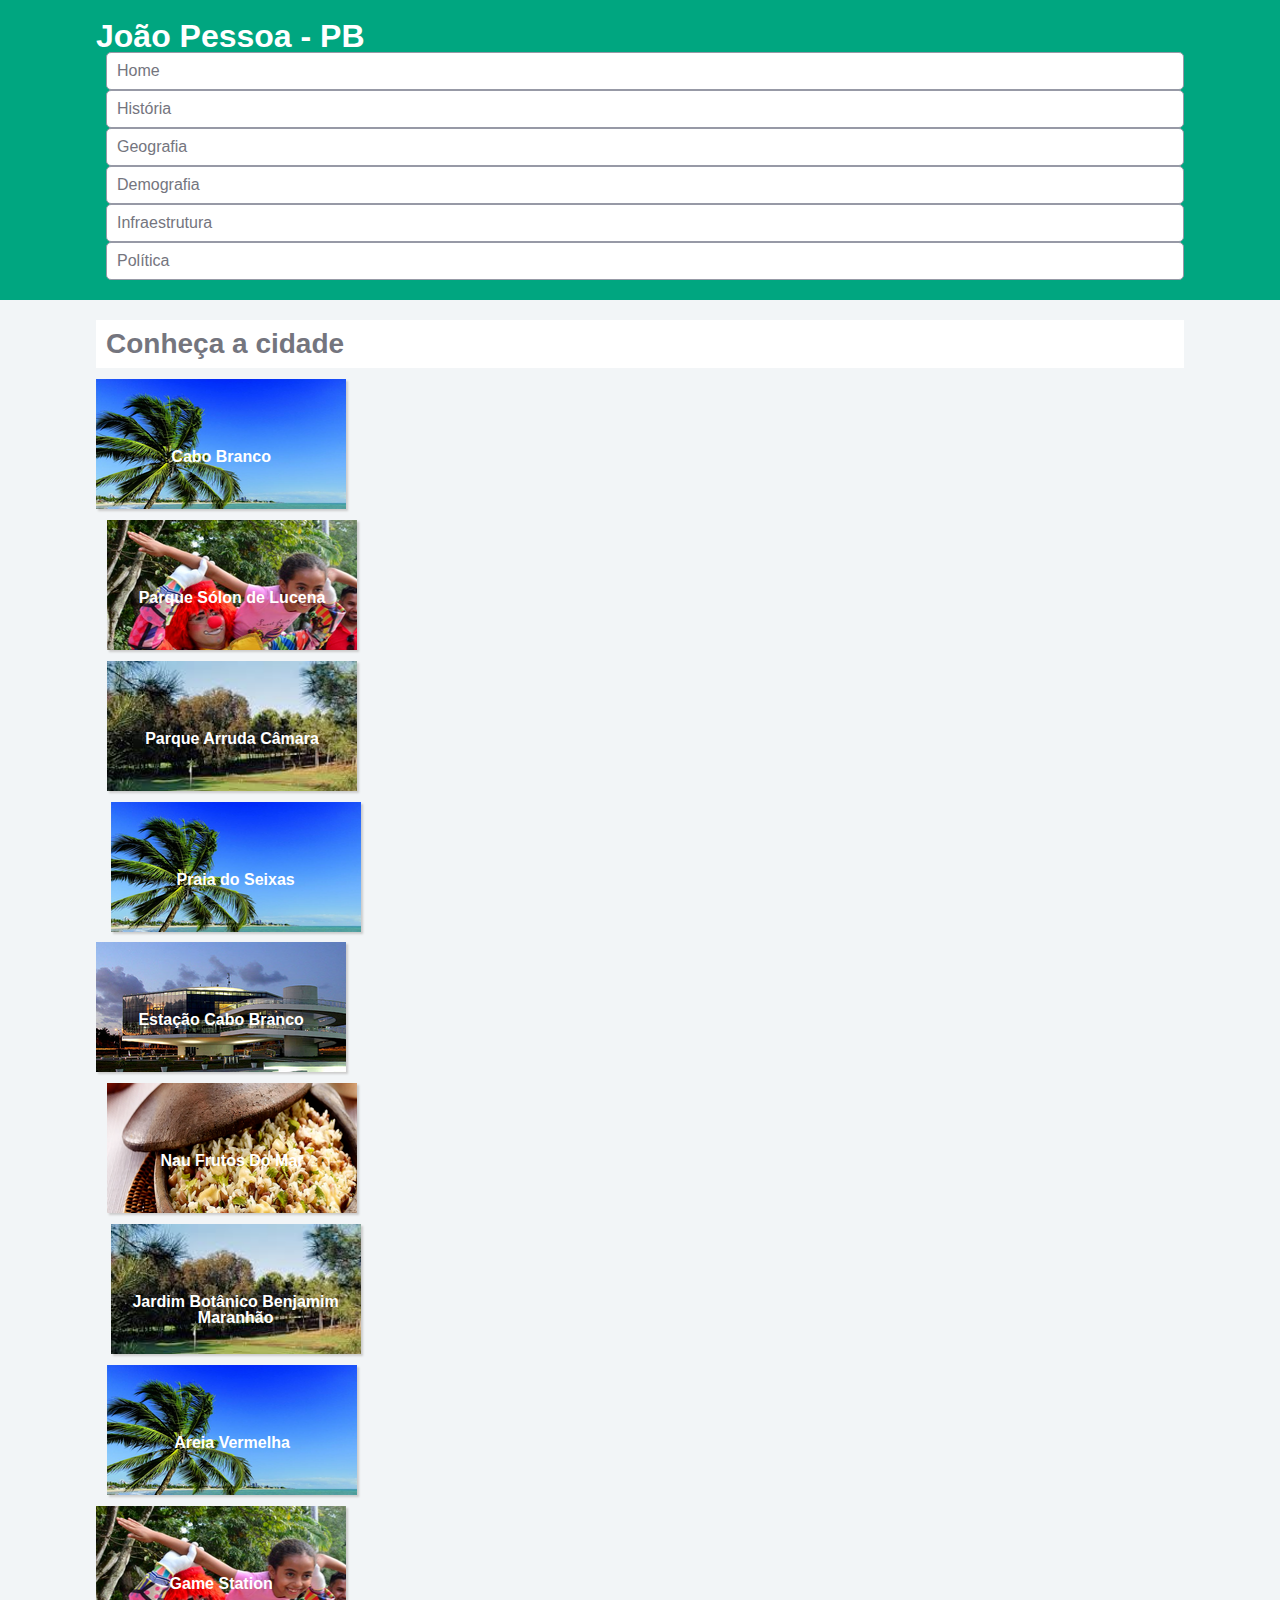
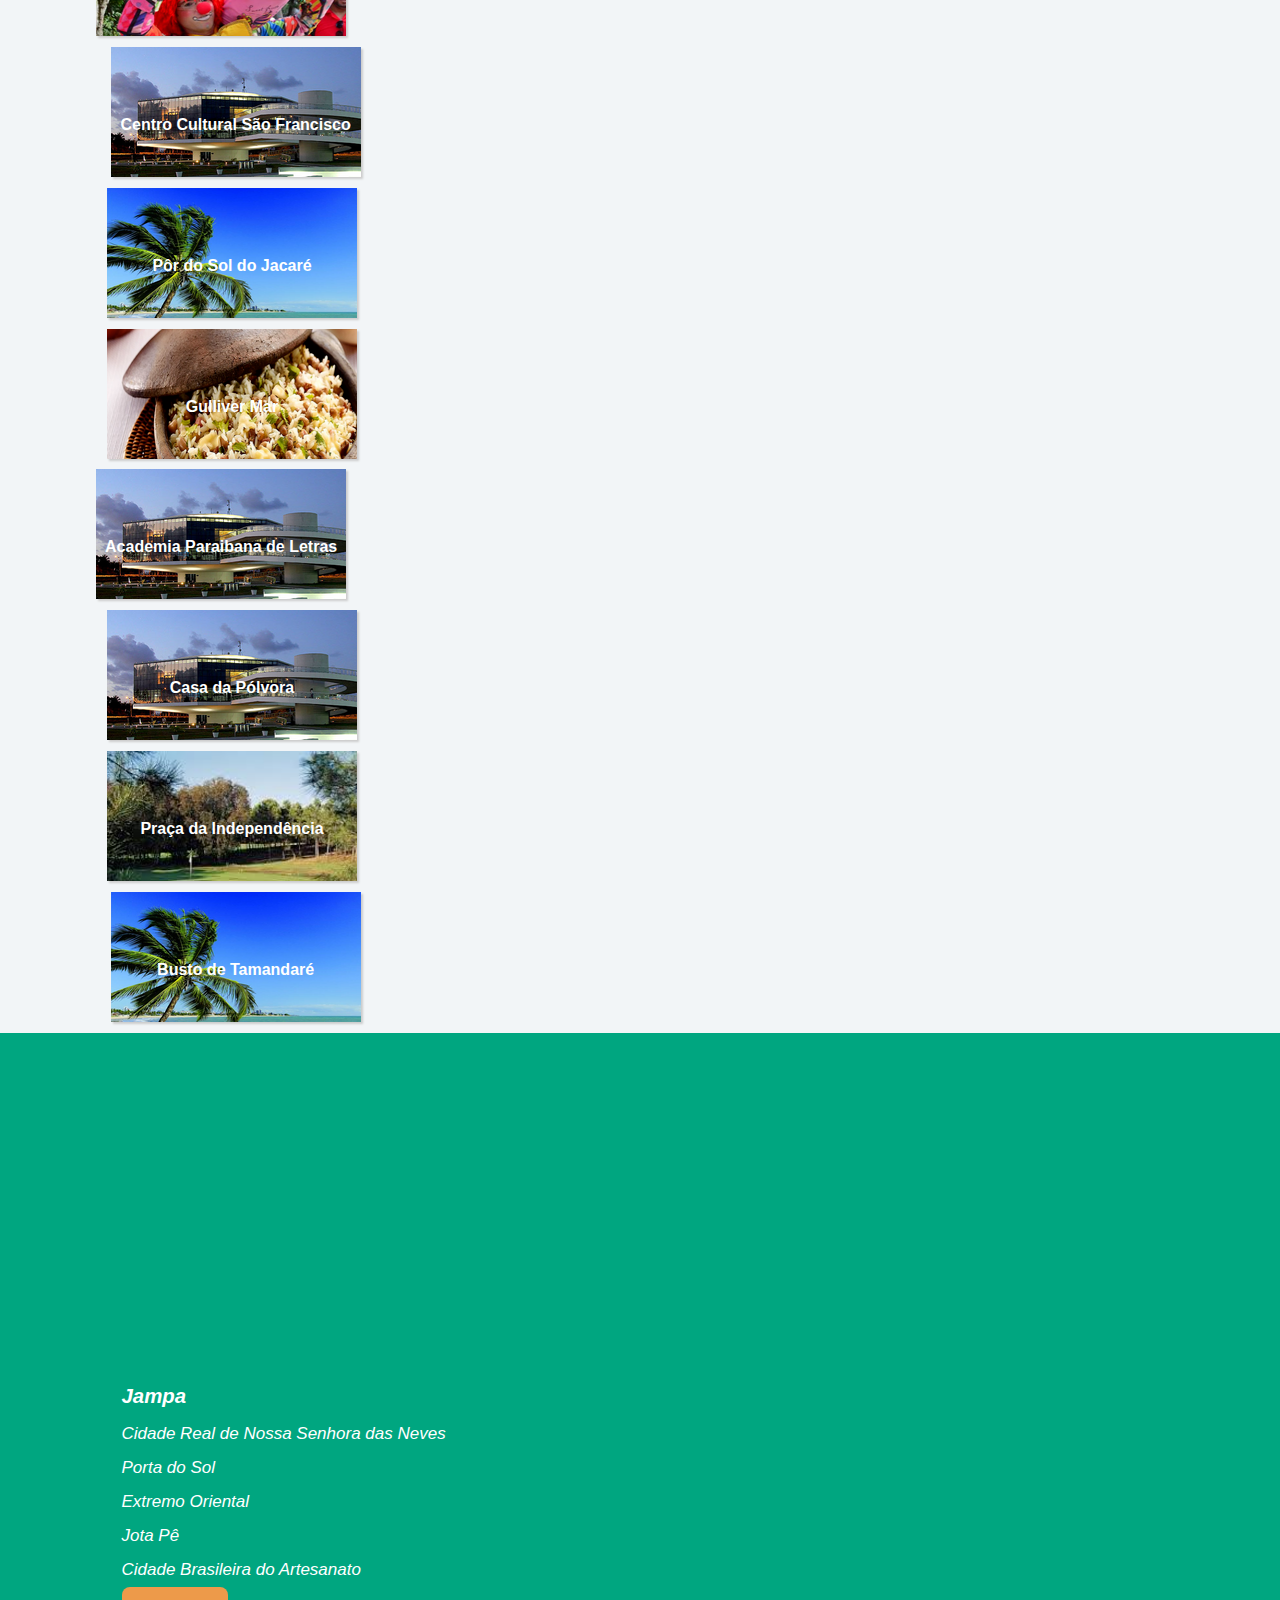
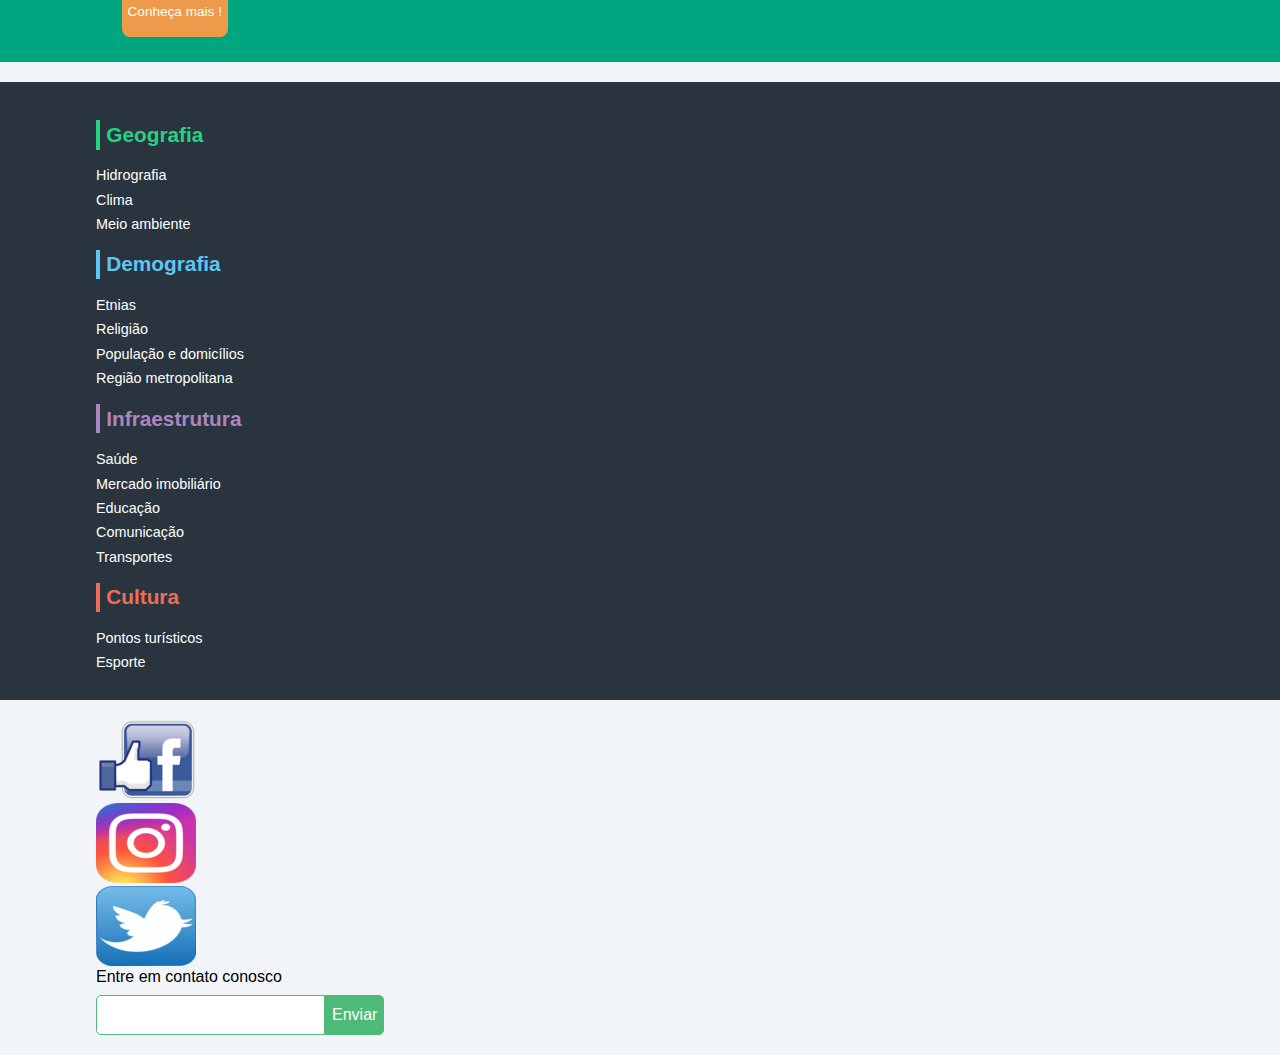
<file: index.html>
<!doctype html>
<html>
<head>
	<meta charset="utf-8">
	<meta name="viewport" content="width=device-width, initial-scale=1">
	<title>Conheça João Pessoa - PB</title>
	<link rel="stylesheet" href="css/reset.css">
	<link rel="stylesheet" href="css/style.css">
	<link rel="stylesheet" href="css/flexbox-adapted.css">
</head>
<body>

	<header class="cabecalhoPrincipal">
		<div class="container cabecalho">
			<h1 class="cabecalhoPrincipal-titulo">
				<a href="#">João Pessoa - PB</a>
			</h1>

			<nav class="cabecalhoPrincipal-nav menu">
				<a class="cabecalhoPrincipal-nav-link item-menu" href="#">Home</a>
				<a class="cabecalhoPrincipal-nav-link item-menu" href="#">História</a>
				<a class="cabecalhoPrincipal-nav-link item-menu" href="#">Geografia</a>
				<a class="cabecalhoPrincipal-nav-link item-menu" href="#">Demografia</a>
				<a class="cabecalhoPrincipal-nav-link item-menu" href="#">Infraestrutura</a>
				<a class="cabecalhoPrincipal-nav-link item-menu" href="#">Política</a>
			</nav>
		</div>

	</header>

	<main class="conteudoPrincipal">
		<div class="container">
			<h2 class="subtitulo">Conheça a cidade</h2>

			<nav>
				<ul class="conteudoPrincipal-lugares grade">
					<li class="conteudoPrincipal-lugares-link background-praia"><a class="link-lugares" href="#">Cabo Branco</a></li>
					<li class="conteudoPrincipal-lugares-link background-diversao"><a href="#">Parque Sólon de Lucena</a></li>
					<li class="conteudoPrincipal-lugares-link background-natureza"><a href="#">Parque Arruda Câmara</a></li>
					<li class="conteudoPrincipal-lugares-link background-praia"><a href="#">Praia do Seixas</a></li>
					<li class="conteudoPrincipal-lugares-link background-cultura"><a href="#">Estação Cabo Branco</a></li>
					<li class="conteudoPrincipal-lugares-link background-culinaria"><a href="#">Nau Frutos Do Mar</a></li>
					<li class="conteudoPrincipal-lugares-link background-natureza"><a href="#">Jardim Botânico Benjamim Maranhão</a></li>
					<li class="conteudoPrincipal-lugares-link background-praia"><a href="#">Areia Vermelha</a></li>
					<li class="conteudoPrincipal-lugares-link background-diversao"><a href="#">Game Station</a></li>
					<li class="conteudoPrincipal-lugares-link background-cultura"><a href="#">Centro Cultural São Francisco</a></li>
					<li class="conteudoPrincipal-lugares-link background-praia"><a href="#">Pôr do Sol do Jacaré</a></li>
					<li class="conteudoPrincipal-lugares-link background-culinaria"><a href="#">Gulliver Mar</a></li>
					<li class="conteudoPrincipal-lugares-link background-cultura"><a href="#">Academia Paraibana de Letras</a></li>
					<li class="conteudoPrincipal-lugares-link background-cultura"><a href="#">Casa da Pólvora</a></li>
					<li class="conteudoPrincipal-lugares-link background-natureza"><a href="#">Praça da Independência</a></li>
					<li class="conteudoPrincipal-lugares-link background-praia"><a href="#">Busto de Tamandaré</a></li>
				</ul>
			</nav>
		</div>

		<section class="videoSobre">
			<div class="container sobre-jampa">
				<iframe width="560" height="315" src="https://www.youtube.com/embed/A-06T-DeepQ" frameborder="0" allow="autoplay; encrypted-media" allowfullscreen></iframe>

				
				<div class="videoSobre-sobre  locais-turisticos">
					<h2 class="videoSobre-sobre-title">Jampa</h2>
					<div class="videoSobre-sobre-item">Cidade Real de Nossa Senhora das Neves</div>
					<div class="videoSobre-sobre-item">Porta do Sol</div>
					<div class="videoSobre-sobre-item">Extremo Oriental</div>
					<div class="videoSobre-sobre-item">Jota Pê</div>
					<div class="videoSobre-sobre-item">Cidade Brasileira do Artesanato</div>
					
					<button class="videoSobre-button">Conheça mais !</button>
				</div>
			</div>
		</section>

	</main>

	<footer class="rodapePrincipal">
		<div class="container">

			<section class="rodapePrincipal-navMap">
				<nav class="rodapePrincipal-navMap-list mapa-do-site">

					<div class="coluna">
						<h4 class="navmap-list-title navmap-list-title-backend">Geografia</h4>
						<a class="rodapePrincipal-navMap-link" href="#">Hidrografia</a>
						<a class="rodapePrincipal-navMap-link" href="#">Clima</a>
						<a class="rodapePrincipal-navMap-link" href="#">Meio ambiente</a>
					</div>

					<div class="coluna">
						<h4 class="navmap-list-title navmap-list-title-frontend">Demografia</h4>
						<a class="rodapePrincipal-navMap-link" href="#">Etnias</a>
						<a class="rodapePrincipal-navMap-link" href="#">Religião</a>
						<a class="rodapePrincipal-navMap-link" href="#">População e domicílios</a>
						<a class="rodapePrincipal-navMap-link" href="#">Região metropolitana</a>
					</div>
						
					<div class="coluna">
						<h4 class="navmap-list-title navmap-list-title-framework">Infraestrutura</h4>
						<a class="rodapePrincipal-navMap-link" href="#">Saúde</a>
						<a class="rodapePrincipal-navMap-link" href="#">Mercado imobiliário</a>
						<a class="rodapePrincipal-navMap-link" href="#">Educação</a>
						<a class="rodapePrincipal-navMap-link" href="#">Comunicação</a>
						<a class="rodapePrincipal-navMap-link" href="#">Transportes</a>
					</div>

					<div class="coluna">
						<h4 class="navmap-list-title navmap-list-title-bancoDeDados">Cultura</h4>
						<a class="rodapePrincipal-navMap-link" href="#">Pontos turísticos</a>
						<a class="rodapePrincipal-navMap-link" href="#">Esporte</a>
					</div>

				</nav>
			</section>

		</div>

		<section class="rodapePrincipal-patrocinadores">
			<div class="container">
				<ul class="rodapePrincipal-patrocinadores-list rodape">
					<li>
						<a class="rodapePrincipal-patrocinadores-list-link patrocinadores-list-link-alura" href="#">
							<img src="img/logos/face.svg" alt="Logo do face">
						</a>
					</li>
					<li>
						<a class="rodapePrincipal-patrocinadores-list-link patrocinadores-list-link-caelum" href="#">
							<img src="img/logos/instagram.svg" alt="Logo do instagram">
						</a>
					</li>
					<li>
						<a class="rodapePrincipal-patrocinadores-list-link patrocinadores-list-link-casaDoCodigo" href="#">
							<img src="img/logos/twitter.svg" alt="Logo do twitter">
						</a>
					</li>
					<li>
						<form class="rodapePrincipal-contatoForm" action="#">
							<fieldset>
								<legend class="rodapePrincipal-contatoForm-legend" for="email-contato">Entre em contato conosco</legend>
								<div class="rodapePrincipal-contatoForm-fieldset"> 
									<input class="rodapePrincipal-contatoForm-emailInput" type="email" name="email-contato" id="email-contato">
									<button class="rodapePrincipal-contatoForm-submit" type="submit">Enviar</button>
								</div>
							</fieldset>
						</form>
					</li>
				</ul>
			</div>
		</section>
	</footer>

</body>
</html>
</file>
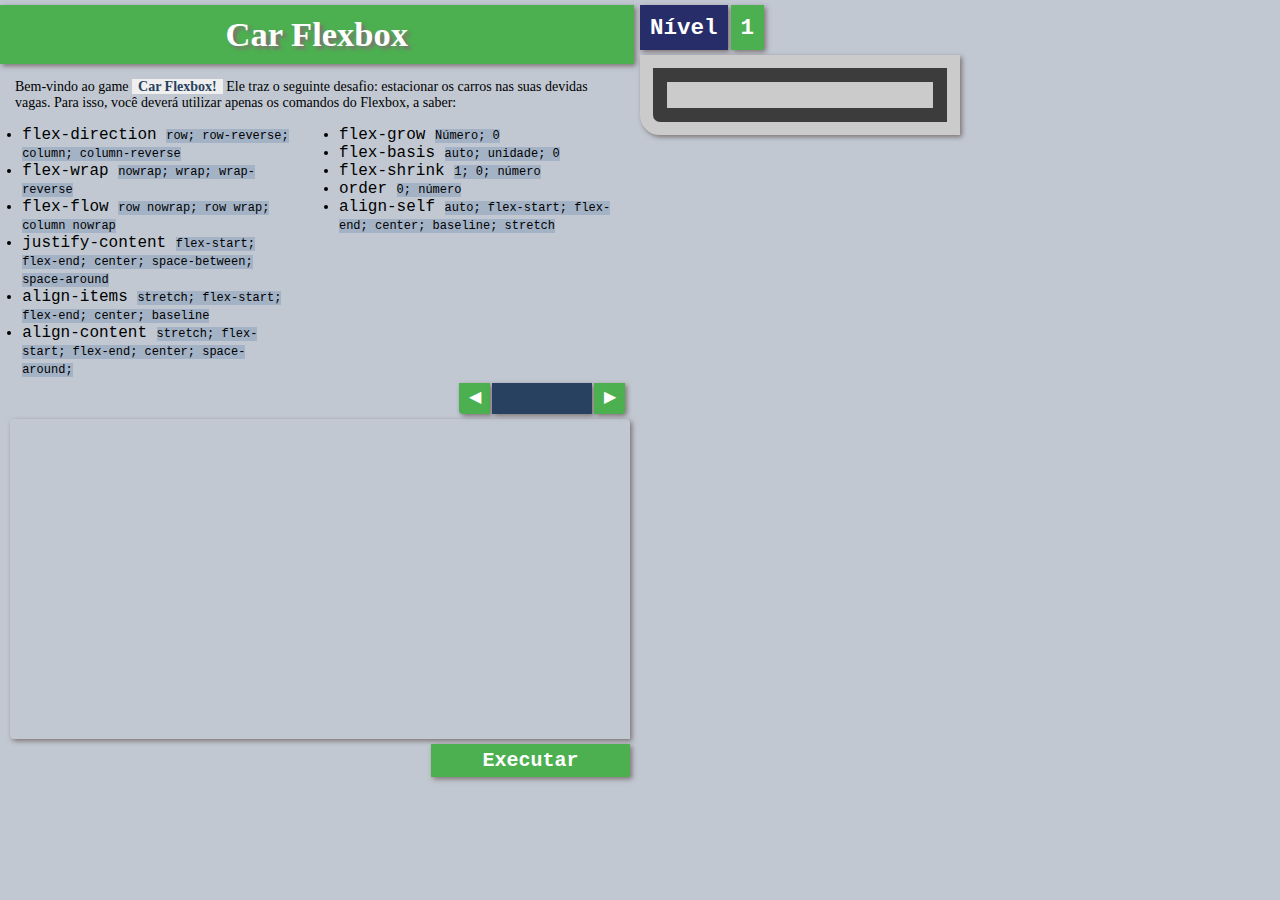
<file: flexbox-car-game/index.html>
<!DOCTYPE html>
<html>
	<head>
		<title>Car Flexbox</title>
		<meta charset="utf-8" /> 
		<link href="game.css" rel="stylesheet">
        <link href="https://fonts.googleapis.com/css?family=Pacifico" rel="stylesheet">
	</head>
	<body>
		<div id="code">
            <div id="header">
            	<div id="title"><h2>Car Flexbox</h2></div>
            	<div id="header-descrption">
					Bem-vindo ao game <span class="text-detach">Car Flexbox!</span> Ele traz o seguinte desafio: estacionar os carros nas suas devidas vagas.
					Para isso, você deverá utilizar apenas os comandos do Flexbox, a saber:
				</div>
				<div id="flexbox-list">
					<div id="flexbox-list-1">
						<ul>
							<li>flex-direction <span class="flexbox-list-list">row; row-reverse; column; column-reverse</span></li>
							<li>flex-wrap <span class="flexbox-list-list">nowrap; wrap; wrap-reverse</span></li>
								
							<li>flex-flow <span class="flexbox-list-list">row nowrap; row wrap; column nowrap</span></li>
							<li>justify-content <span class="flexbox-list-list">flex-start; flex-end; center; space-between; space-around</span></li>
							<li>align-items <span class="flexbox-list-list">stretch; flex-start; flex-end; center; baseline</span></li>
							<li>align-content <span class="flexbox-list-list">stretch; flex-start; flex-end; center; space-around; </span></li>
						</ul>

					</div>
					<div id="flexbox-list-2">
						<ul>
							<li>flex-grow <span class="flexbox-list-list">Número; 0</span></li>
							<li>flex-basis <span class="flexbox-list-list">auto; unidade; 0</span></li>
							<li>flex-shrink <span class="flexbox-list-list">1; 0; número</span></li>
							<li>order <span class="flexbox-list-list">0; número</span></li>
							<li>align-self <span class="flexbox-list-list">auto; flex-start; flex-end; center; baseline; stretch</span></li>
						</ul>

					</div>
				</div>
            </div>
             <div id="controls">
                <div id="previous-level-button">◀</div>
                <div id="current-level"></div>
                <div id="next-level-button">▶</div>
            </div>
            <div id="editor"></div>
            <div id="submit-submit">
            	<div id="submit">Executar</div>
            </div>
		</div>
		<div id="game-container">
		<div id="game-level">
			<div id="game-level-label">
				<h2>Nível</h2>
			</div>
			<div id="game-level-result">
				<h2 id="game-level-result-value">1</h2>
			</div>
		</div>
			<div id="game">
				<div id="parking-lots-layer" class="layer" >
					<div id="pl1" class="parking-lot">
						<div class="inside"></div>
					</div>
				</div>
				<div id="estacionamento" class="layer" >
					<object type="image/svg+xml" data="assets/car.svg" class="car"></object>
				</div>
			</div>
        </div>
        <div id="success-modal" class="modal">
        	<div class="modal-content" style="box-shadow:0 0 5px black; background-color:#294D7D;">
        		<image src="assets/trophy.jpg" style="box-shadow:0 0 5px black, 0 0 50px rgba(255,255,255,0.4); width:200px; border-radius:200px;margin-top:-100px; margin-bottom:20px" />        		
        		<div style="background-color:white; width:100%; text-align:center; display:flex; flex-direction:column; box-shadow:0 0 2px black; align-items:center">
					<div style="color:#5D5D5F; font-family: 'Pacifico', cursive; font-size:50px; line-height:100px;">Parabéns!</div>
					<div style="color:#5D5D5F; font-family:serif; font-size:20px; line-height:40px;">Você estacionou corretamente.</div>
					<div style="color:#5D5D5F; font-family:serif; font-size:20px; line-height:40px; margin-bottom:30px;">Agora vamos para o próximo nível.</div>
					<image style="width:50%; border-radius:20px" src="assets/sucesso.gif" />
					<div id="close-success-modal" style="font-family:sans-serif; color:white;background:#FF7676; padding:10px; margin:20px; border-radius:5px">Próximo Nível</div>
				</div>
        	</div>
        </div>
        <script src="levels.js"></script>
        <script src="game.js"></script>
        <script src="https://ajax.googleapis.com/ajax/libs/jquery/2.1.1/jquery.min.js"></script>
        <script src="https://ace.c9.io/build/src/ace.js"></script>
		<template id="car-template">
			<div class="car">
				<svg version="1.0" xmlns="http://www.w3.org/2000/svg" width="100%" height="100%" viewBox="0 0 700.000000 700.000000" preserveAspectRatio="xMidYMid meet">
					<g transform="translate(0.000000,700.000000) scale(0.100000,-0.100000)" stroke="none">
						<path id="car-svg" d="M3300 6700 c-308 -20 -579 -80 -737 -163 -168 -87 -331 -256 -418 -432 -94 -193 -95 -197 -95 -813 l0 -531 -62 -43 c-50 -34 -70 -56 -97 -107 -20 -38 -30 -66 -24 -72 6 -6 61 4 141 25 73 19 134 31 136 27 3 -4 1 -142 -4 -307 -5 -164 -12 -492 -16 -729 -5 -323 -10 -434 -19 -445 -30 -35 -47 -84 -42 -119 2 -20 18 -72 35 -116 28 -73 31 -97 42 -280 20 -324 19 -356 -17 -465 -26 -81 -33 -126 -47 -296 -20 -245 -20 -355 -1 -546 46 -479 187 -723 505 -877 187 -91 485 -140 616 -103 33 10 54 10 95 0 70 -16 348 -16 418 0 41 10 62 10 95 0 131 -37 429 12 616 103 319 154 459 397 505 875 19 199 19 288 -1 542 -13 176 -20 219 -47 301 -36 110 -37 142 -17 466 11 183 14 207 42 280 17 44 33 96 35 116 5 35 -12 84 -42 119 -9 11 -14 121 -19 440 -4 234 -11 562 -16 729 -5 167 -7 307 -5 312 3 4 64 -8 137 -27 80 -21 135 -31 141 -25 6 6 -4 34 -24 72 -27 50 -47 73 -94 105 l-60 42 -6 559 c-5 537 -6 561 -27 638 -75 269 -295 515 -540 601 -156 55 -323 90 -587 123 -205 25 -339 31 -495 21z m-782 -342 c50 -50 -50 -197 -180 -264 -56 -28 -85 -30 -110 -7 -25 22 -23 39 11 99 67 116 233 218 279 172z m2105 -32 c68 -43 140 -123 157 -175 12 -37 11 -43 -5 -61 -24 -26 -55 -25 -113 4 -131 67 -230 213 -179 265 19 19 82 5 140 -33z m-913 -666 c284 -22 468 -83 685 -228 101 -68 287 -241 314 -294 15 -29 12 -61 -34 -348 -8 -47 -23 -146 -34 -220 -43 -279 -61 -393 -66 -400 -3 -5 -26 -1 -52 7 -160 50 -366 96 -528 117 -168 22 -820 23 -990 1 -156 -20 -368 -68 -528 -118 -26 -8 -49 -12 -52 -7 -5 7 -22 117 -66 400 -11 74 -26 176 -34 225 -41 263 -47 306 -41 330 3 13 52 71 109 128 201 203 413 321 676 377 175 36 412 48 641 30z m-1474 -948 c7 -59 22 -186 34 -282 26 -219 58 -521 70 -665 6 -60 18 -191 27 -290 23 -236 22 -806 0 -1125 -9 -124 -19 -274 -22 -335 -4 -60 -13 -177 -21 -259 -8 -82 -14 -156 -14 -164 0 -68 -34 105 -84 433 -43 279 -57 1147 -36 2200 6 308 14 571 16 584 9 42 18 13 30 -97z m2574 -482 c13 -670 13 -1147 0 -1650 -10 -383 -18 -469 -65 -735 -7 -44 -19 -114 -26 -155 -12 -77 -27 -130 -28 -99 -1 9 -7 83 -15 165 -8 82 -17 201 -21 264 -3 63 -12 205 -20 315 -44 635 -24 1076 94 2085 11 91 25 210 31 265 6 55 14 111 17 125 6 25 6 25 14 -5 4 -16 13 -275 19 -575z m-2173 -2265 c436 -85 524 -95 863 -95 339 0 427 10 863 95 133 25 121 41 113 -152 -3 -93 -11 -303 -17 -468 l-10 -300 -40 -35 c-53 -48 -193 -127 -276 -155 -169 -59 -526 -92 -796 -75 -191 13 -375 42 -470 75 -83 28 -223 107 -276 155 l-40 35 -10 300 c-6 165 -14 375 -17 468 -8 193 -20 177 113 152z m-104 -1248 c66 -30 142 -98 156 -137 9 -26 7 -34 -11 -52 -45 -45 -195 1 -287 89 -40 39 -51 56 -51 81 0 19 7 35 18 42 26 16 115 5 175 -23z m2108 23 c12 -7 19 -21 19 -42 0 -67 -151 -173 -263 -185 -46 -5 -58 -2 -75 15 -18 18 -20 26 -11 52 12 32 84 102 134 128 73 38 158 52 196 32z m-898 -47 c4 -3 2 -12 -4 -20 -17 -19 -461 -19 -478 0 -6 8 -8 17 -4 20 8 9 478 9 486 0z"></path>
					</g>
				</svg>
			</div>			
		</template>
		<template id="parking-lot-template">
			<div class="parking-lot">
				<div class="inside"></div>
			</div>		
		</template>
	</body>
</html>
</file>
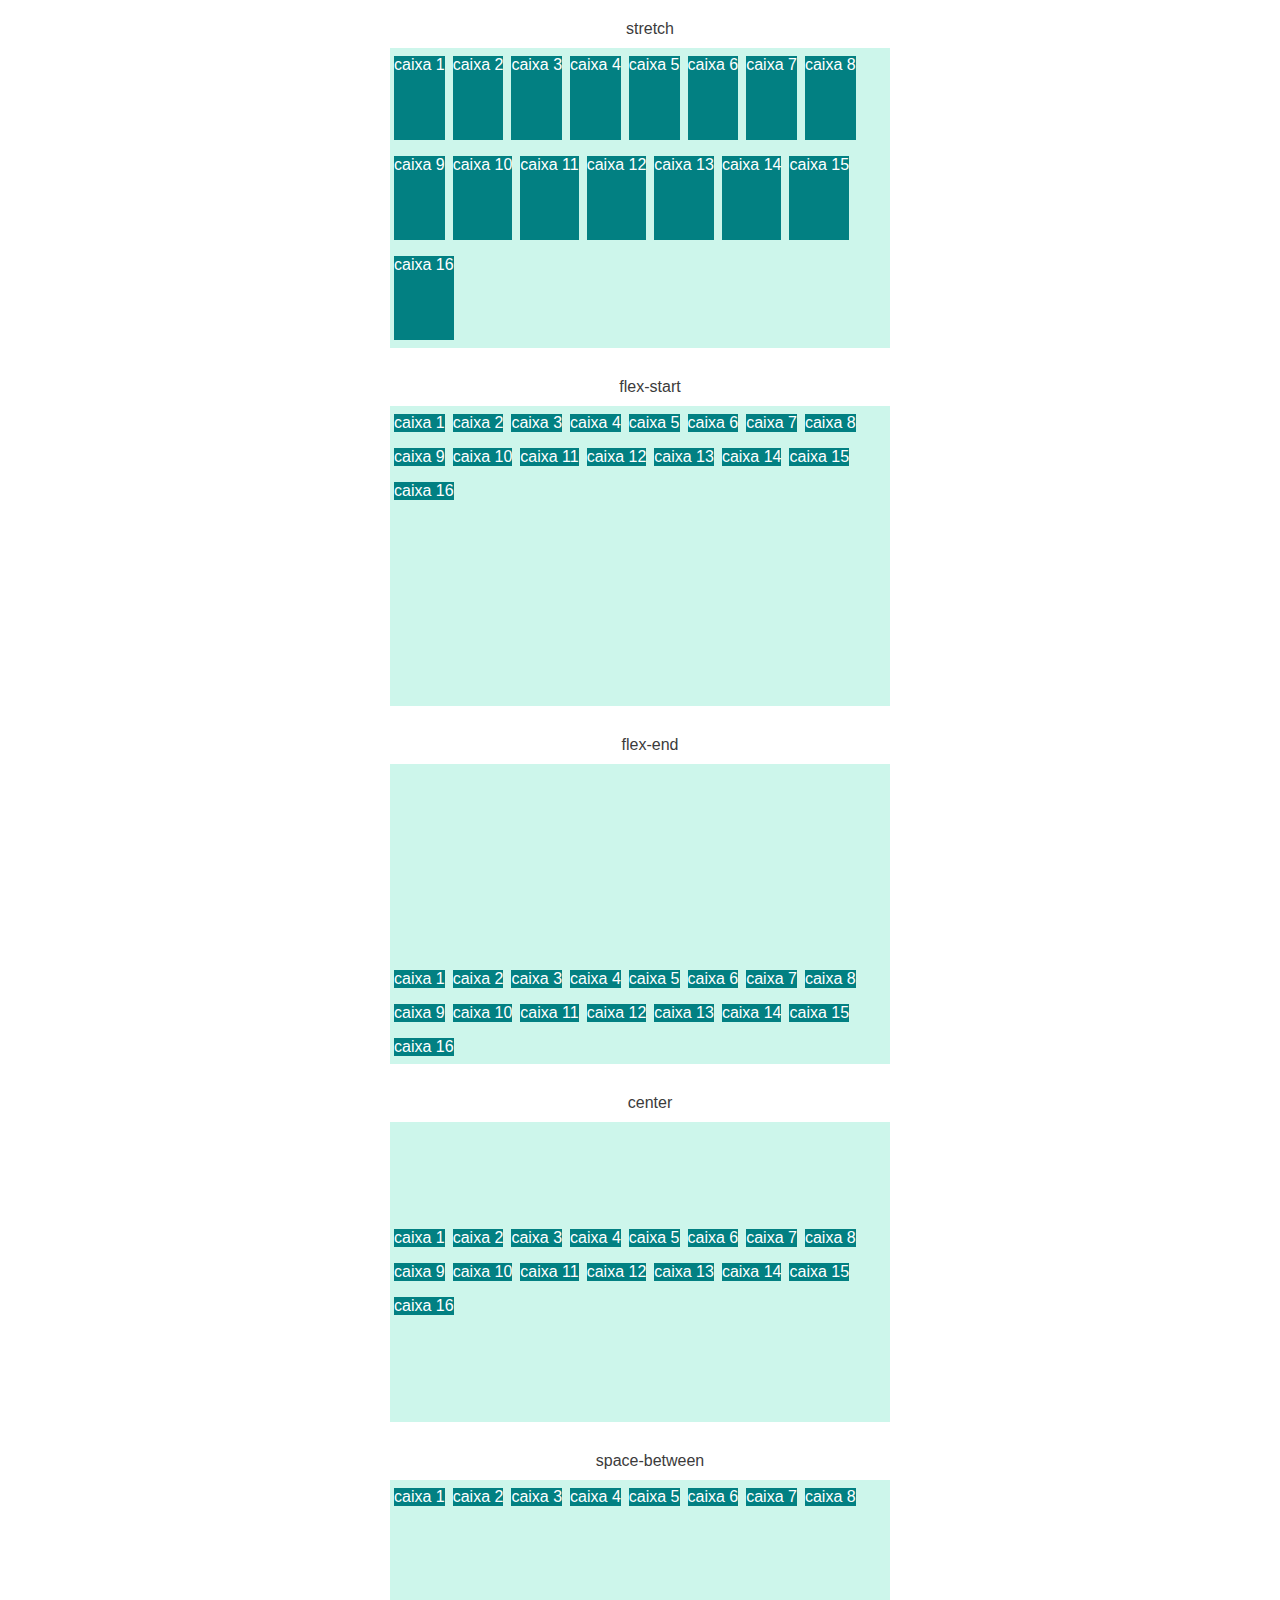
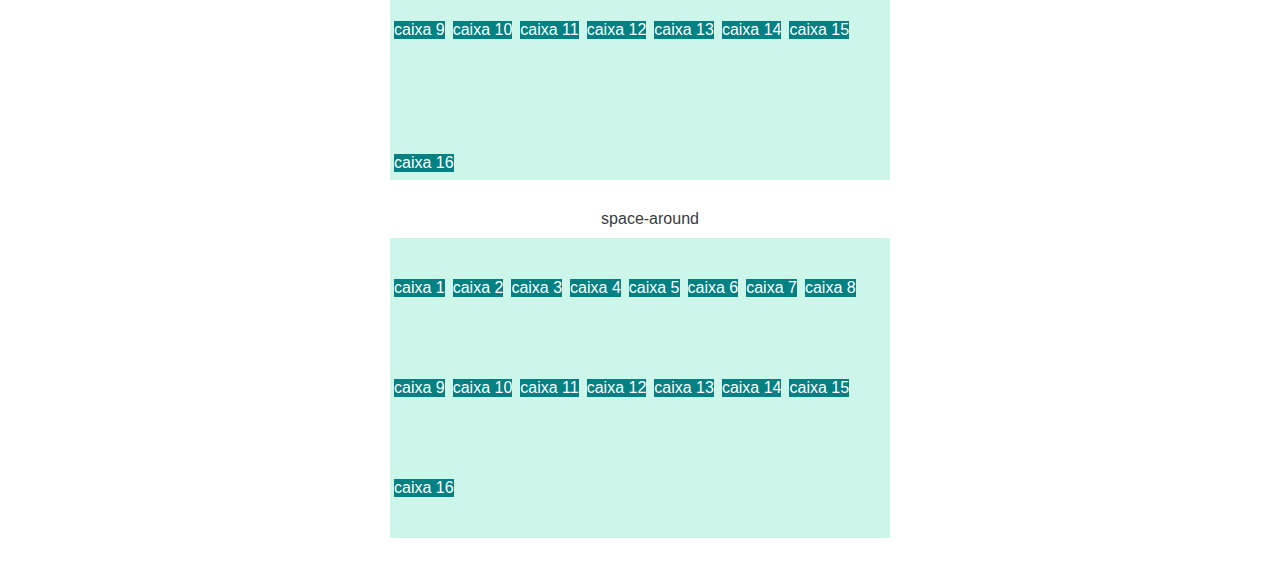
<file: examples-response/align-content.html>
<!DOCTYPE html>
<html>
<head>
    <meta charset="UTF-8">
    <title>Flexbox</title>
    <link rel="stylesheet" type="text/css" href="estilo_align-content.css">
</head>
<body>

    <h4>stretch</h4>
    <div class="container stretch">
        <div class="caixa_1">caixa 1</div>
        <div class="caixa_2">caixa 2</div>
        <div class="caixa_3">caixa 3</div>
        <div class="caixa_4">caixa 4</div>
        <div class="caixa_5">caixa 5</div>
        <div class="caixa_6">caixa 6</div>
        <div class="caixa_7">caixa 7</div>
        <div class="caixa_8">caixa 8</div>
        <div class="caixa_9">caixa 9</div>
        <div class="caixa_10">caixa 10</div>
        <div class="caixa_11">caixa 11</div>
        <div class="caixa_12">caixa 12</div>
        <div class="caixa_13">caixa 13</div>
        <div class="caixa_14">caixa 14</div>
        <div class="caixa_15">caixa 15</div>
        <div class="caixa_16">caixa 16</div>
    </div>
    <h4>flex-start</h4>
    <div class="container flex-start">
        <div class="caixa_1">caixa 1</div>
        <div class="caixa_2">caixa 2</div>
        <div class="caixa_3">caixa 3</div>
        <div class="caixa_4">caixa 4</div>
        <div class="caixa_5">caixa 5</div>
        <div class="caixa_6">caixa 6</div>
        <div class="caixa_7">caixa 7</div>
        <div class="caixa_8">caixa 8</div>
        <div class="caixa_9">caixa 9</div>
        <div class="caixa_10">caixa 10</div>
        <div class="caixa_11">caixa 11</div>
        <div class="caixa_12">caixa 12</div>
        <div class="caixa_13">caixa 13</div>
        <div class="caixa_14">caixa 14</div>
        <div class="caixa_15">caixa 15</div>
        <div class="caixa_16">caixa 16</div>
    </div>
    <h4>flex-end</h4>
    <div class="container flex-end">
        <div class="caixa_1">caixa 1</div>
        <div class="caixa_2">caixa 2</div>
        <div class="caixa_3">caixa 3</div>
        <div class="caixa_4">caixa 4</div>
        <div class="caixa_5">caixa 5</div>
        <div class="caixa_6">caixa 6</div>
        <div class="caixa_7">caixa 7</div>
        <div class="caixa_8">caixa 8</div>
        <div class="caixa_9">caixa 9</div>
        <div class="caixa_10">caixa 10</div>
        <div class="caixa_11">caixa 11</div>
        <div class="caixa_12">caixa 12</div>
        <div class="caixa_13">caixa 13</div>
        <div class="caixa_14">caixa 14</div>
        <div class="caixa_15">caixa 15</div>
        <div class="caixa_16">caixa 16</div>
    </div>
    <h4>center</h4>
    <div class="container center">
        <div class="caixa_1">caixa 1</div>
        <div class="caixa_2">caixa 2</div>
        <div class="caixa_3">caixa 3</div>
        <div class="caixa_4">caixa 4</div>
        <div class="caixa_5">caixa 5</div>
        <div class="caixa_6">caixa 6</div>
        <div class="caixa_7">caixa 7</div>
        <div class="caixa_8">caixa 8</div>
        <div class="caixa_9">caixa 9</div>
        <div class="caixa_10">caixa 10</div>
        <div class="caixa_11">caixa 11</div>
        <div class="caixa_12">caixa 12</div>
        <div class="caixa_13">caixa 13</div>
        <div class="caixa_14">caixa 14</div>
        <div class="caixa_15">caixa 15</div>
        <div class="caixa_16">caixa 16</div>
    </div>
    <h4>space-between</h4>
    <div class="container space-between">
        <div class="caixa_1">caixa 1</div>
        <div class="caixa_2">caixa 2</div>
        <div class="caixa_3">caixa 3</div>
        <div class="caixa_4">caixa 4</div>
        <div class="caixa_5">caixa 5</div>
        <div class="caixa_6">caixa 6</div>
        <div class="caixa_7">caixa 7</div>
        <div class="caixa_8">caixa 8</div>
        <div class="caixa_9">caixa 9</div>
        <div class="caixa_10">caixa 10</div>
        <div class="caixa_11">caixa 11</div>
        <div class="caixa_12">caixa 12</div>
        <div class="caixa_13">caixa 13</div>
        <div class="caixa_14">caixa 14</div>
        <div class="caixa_15">caixa 15</div>
        <div class="caixa_16">caixa 16</div>
    </div>
    <h4>space-around</h4>
    <div class="container space-around">
        <div class="caixa_1">caixa 1</div>
        <div class="caixa_2">caixa 2</div>
        <div class="caixa_3">caixa 3</div>
        <div class="caixa_4">caixa 4</div>
        <div class="caixa_5">caixa 5</div>
        <div class="caixa_6">caixa 6</div>
        <div class="caixa_7">caixa 7</div>
        <div class="caixa_8">caixa 8</div>
        <div class="caixa_9">caixa 9</div>
        <div class="caixa_10">caixa 10</div>
        <div class="caixa_11">caixa 11</div>
        <div class="caixa_12">caixa 12</div>
        <div class="caixa_13">caixa 13</div>
        <div class="caixa_14">caixa 14</div>
        <div class="caixa_15">caixa 15</div>
        <div class="caixa_16">caixa 16</div>
    </div>

</body>
</html>
</file>
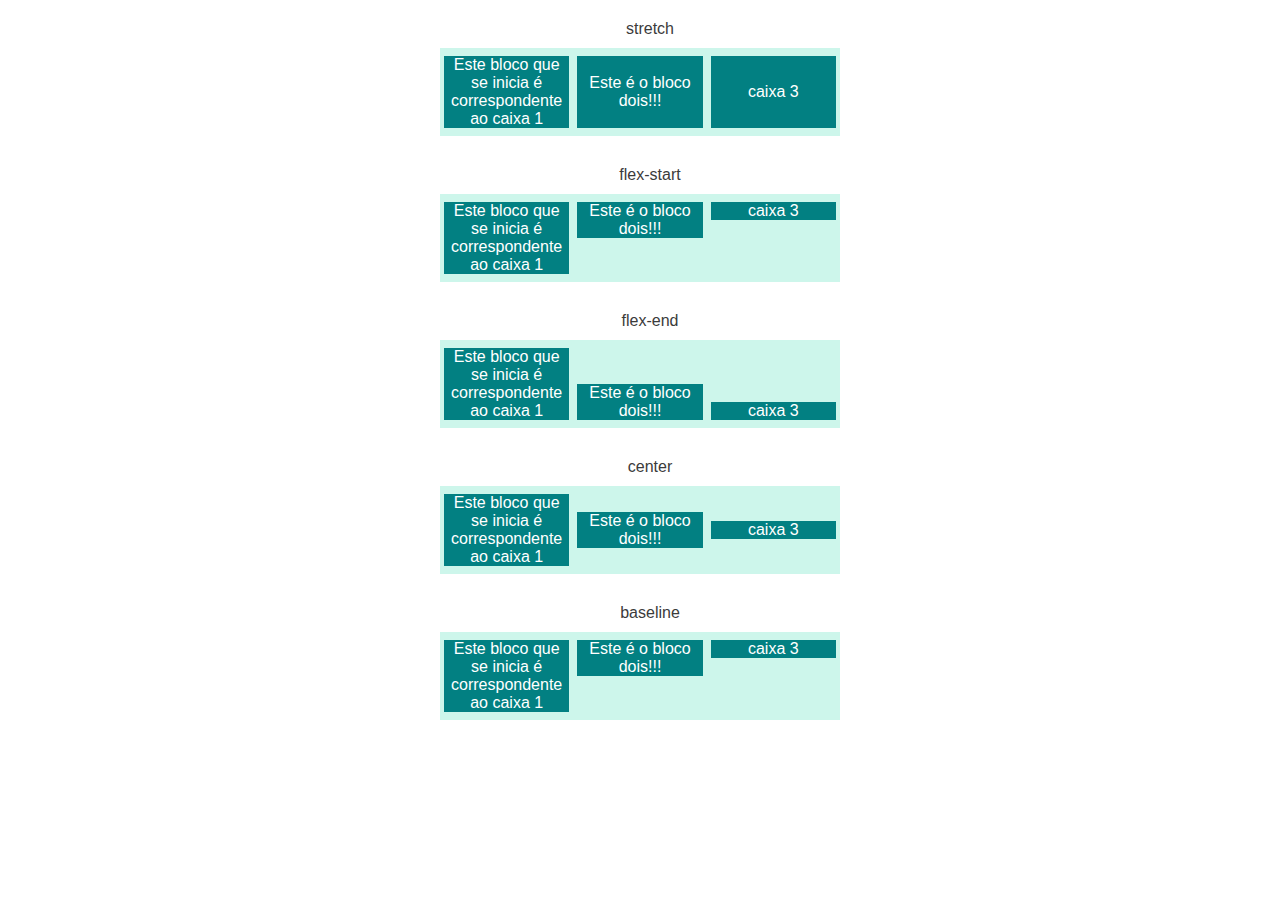
<file: examples-response/align-items.htlm.html>
<!DOCTYPE html>
<html>
<head>
    <meta charset="UTF-8">
    <title>Flexbox</title>
    <link rel="stylesheet" type="text/css" href="estilo_align-items.css">
</head>
<body>

    <h4>stretch</h4>
    <div class="container stretch">
        <div class="caixa_1">Este bloco que se inicia é correspondente ao caixa 1</div>
        <div class="caixa_2">Este é o bloco dois!!!</div>
        <div class="caixa_3">caixa 3</div>
    </div>
    <h4>flex-start</h4>
    <div class="container flex-start">
        <div class="caixa_1">Este bloco que se inicia é correspondente ao caixa 1</div>
        <div class="caixa_2">Este é o bloco dois!!!</div>
        <div class="caixa_3">caixa 3</div>
    </div>
    <h4>flex-end</h4>
    <div class="container flex-end">
        <div class="caixa_1">Este bloco que se inicia é correspondente ao caixa 1</div>
        <div class="caixa_2">Este é o bloco dois!!!</div>
        <div class="caixa_3">caixa 3</div>
    </div>
    <h4>center</h4>
    <div class="container center">
        <div class="caixa_1">Este bloco que se inicia é correspondente ao caixa 1</div>
        <div class="caixa_2">Este é o bloco dois!!!</div>
        <div class="caixa_3">caixa 3</div>
    </div>
    <h4>baseline</h4>
    <div class="container baseline">
        <div class="caixa_1">Este bloco que se inicia é correspondente ao caixa 1</div>
        <div class="caixa_2">Este é o bloco dois!!!</div>
        <div class="caixa_3">caixa 3</div>
    </div>

</body>
</html>
</file>
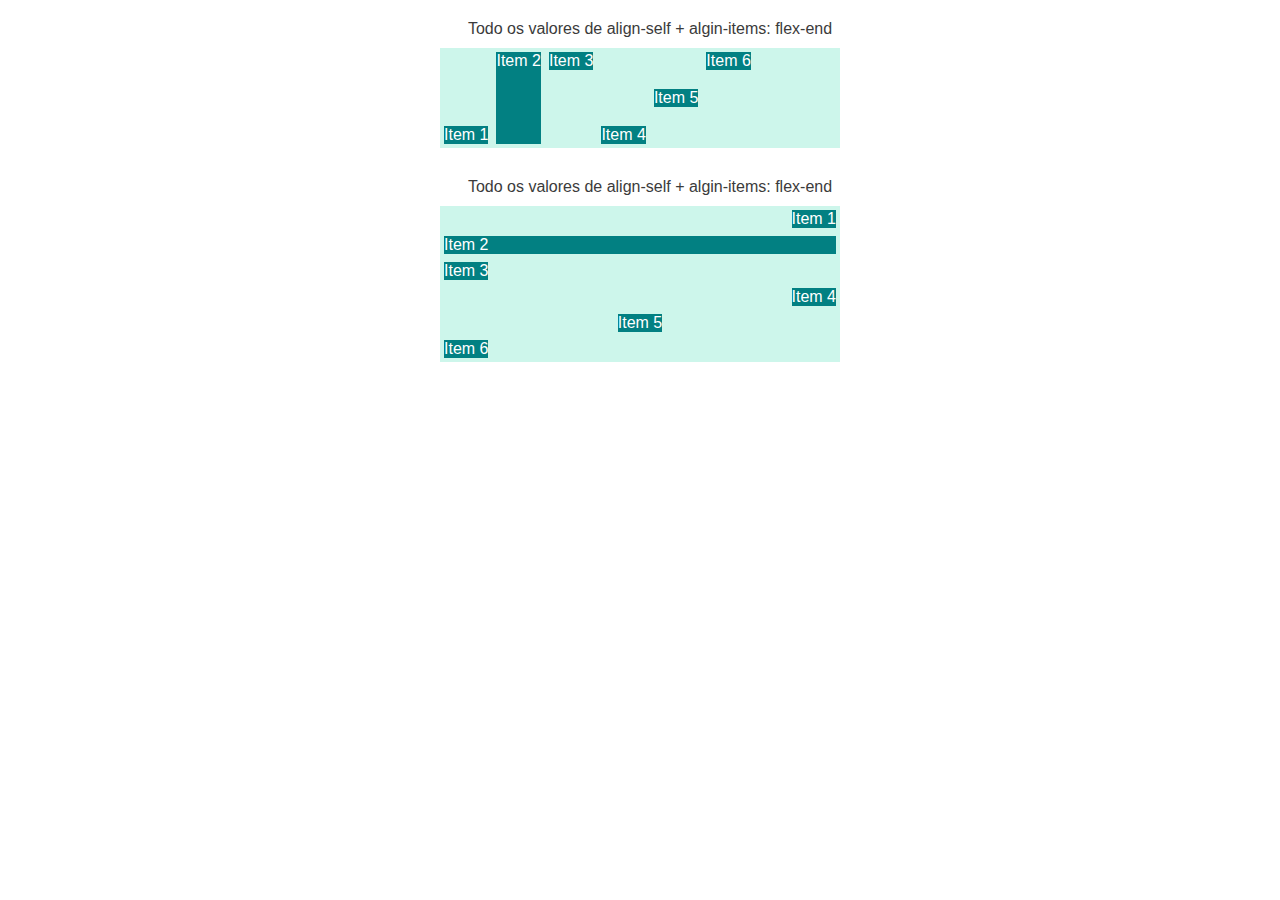
<file: examples-response/align-self.html>
<!DOCTYPE html>
<html>
<head>
	<title>Flexbox</title>
	<link rel="stylesheet" type="text/css" href="estilo_align-self.css">
</head>
<body>

	<h4>Todo os valores de align-self + algin-items: flex-end</h4>
	<div class="container1 align-items_flex-end">
	    <div class="item_1">Item 1</div>
	    <div class="item_2 stretch">Item 2</div>
	    <div class="item_3 flex-start">Item 3</div>    
	    <div class="item_4 flex-end">Item 4</div>
	    <div class="item_4 center">Item 5</div>
	    <div class="item_6 baseline">Item 6</div>
	</div>
	<h4>Todo os valores de align-self + algin-items: flex-end</h4>
	<div class="container2 align-items_flex-end column">
	    <div class="item_1">Item 1</div>
	    <div class="item_2 stretch">Item 2</div>
	    <div class="item_3 flex-start">Item 3</div>    
	    <div class="item_4 flex-end">Item 4</div>
	    <div class="item_4 center">Item 5</div>
	    <div class="item_6 baseline">Item 6</div>
	</div>

</body>
</html>
</file>
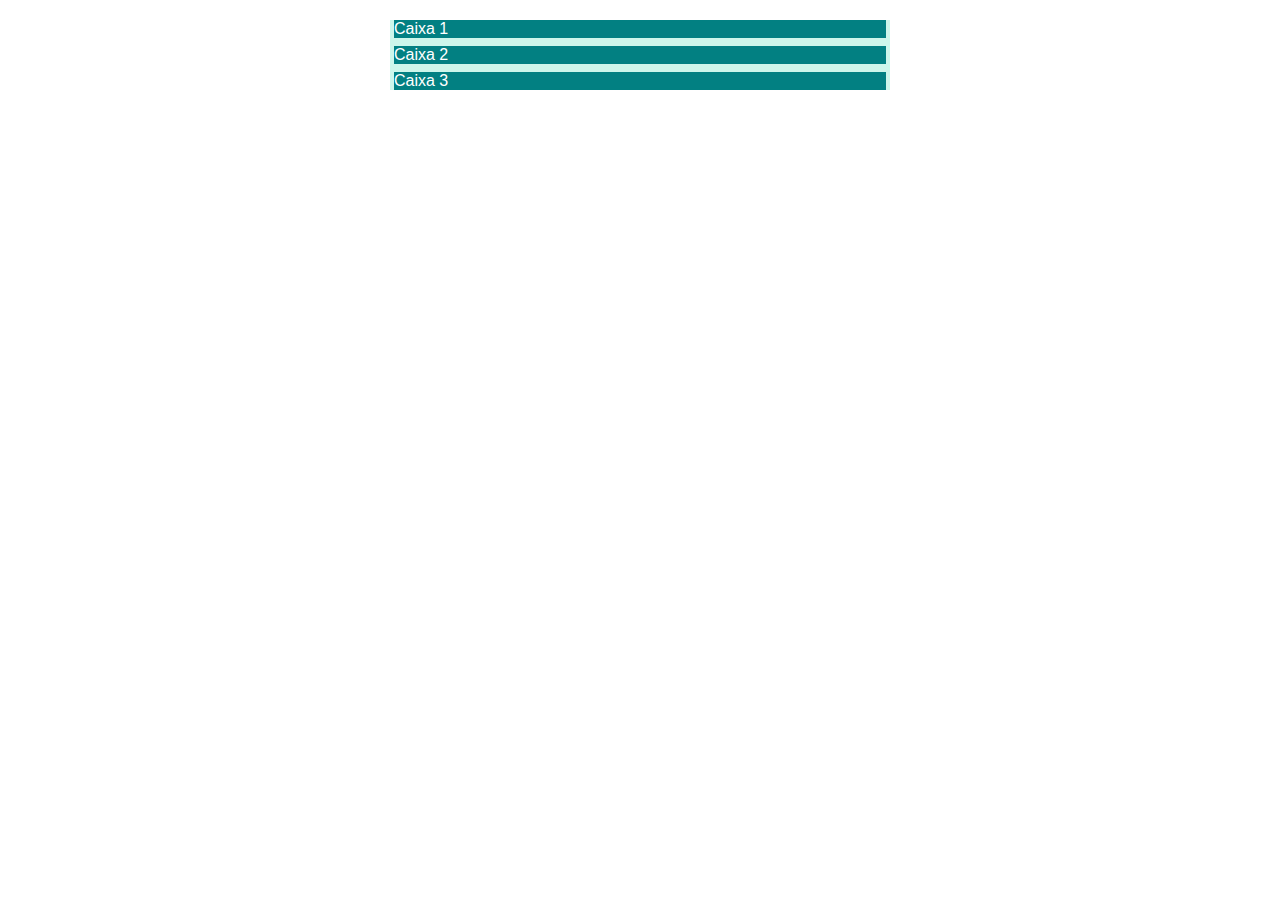
<file: examples-response/display.html>
<!DOCTYPE html>
<html>
<head>
	<title>Flexbox</title>
	<link rel="stylesheet" type="text/css" href="estilo_display.css">
</head>
<body>

	<div class="container">
	    <div class="caixa_1">Caixa 1</div>
	    <div class="caixa_2">Caixa 2</div>
	    <div class="caixa_3">Caixa 3</div>
	</div>

</body>
</html>
</file>
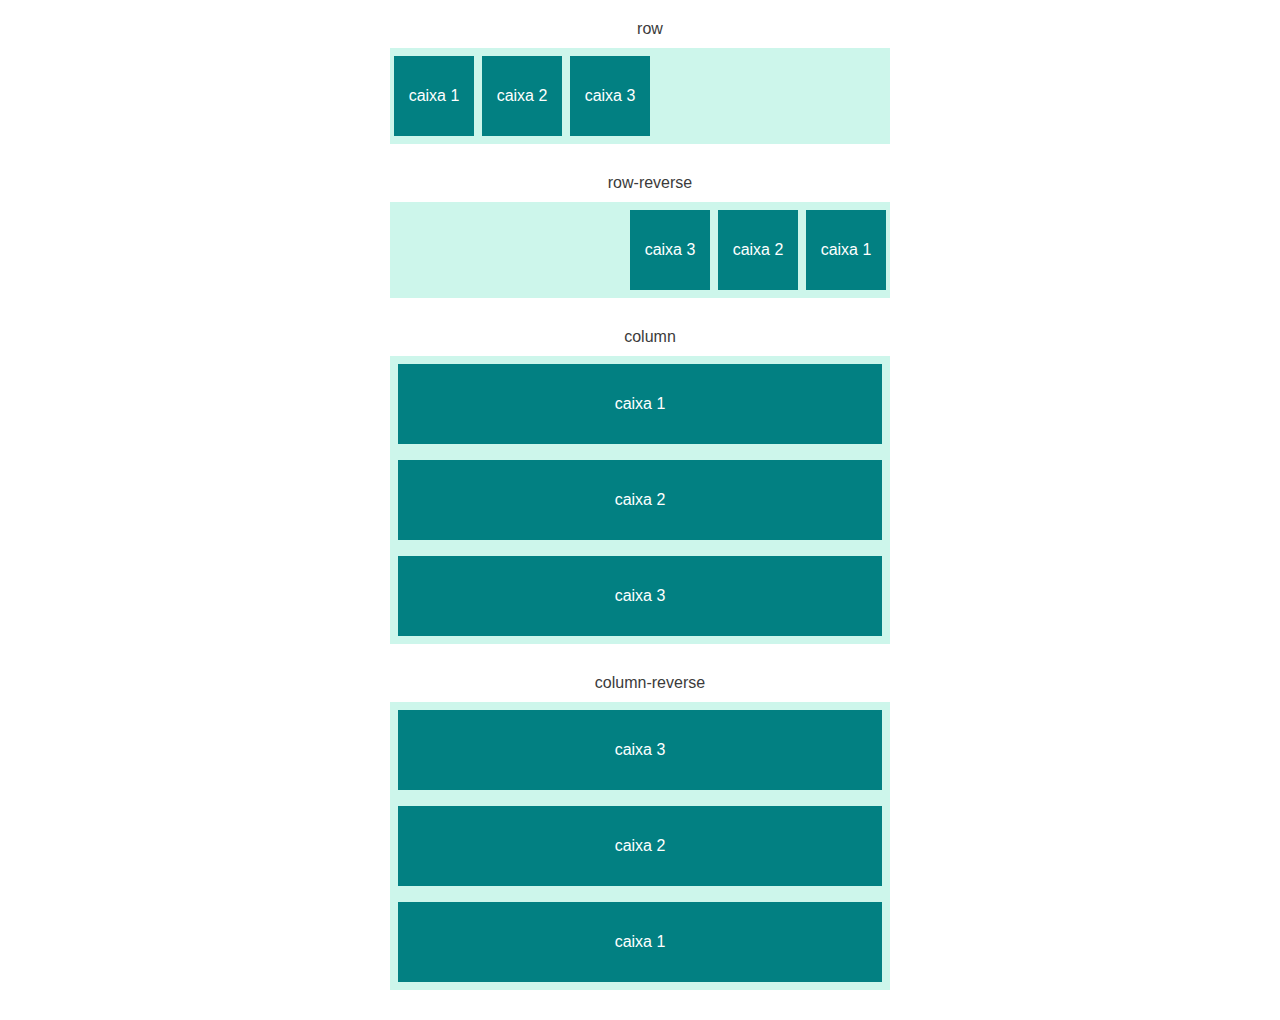
<file: examples-response/flex-direction.html>
<!DOCTYPE html>
<html>
<head>
	<title>Flexbox</title>
	<link rel="stylesheet" type="text/css" href="estilo_flex-direction.css">
</head>
<body>

	<h4>row</h4>
	<div class="container row">
	    <div class="caixa_1">caixa 1</div>
	    <div class="caixa_2">caixa 2</div>
	    <div class="caixa_3">caixa 3</div>
	</div>
	<h4>row-reverse</h4>
	<div class="container row-reverse">
	    <div class="caixa_1">caixa 1</div>
	    <div class="caixa_2">caixa 2</div>
	    <div class="caixa_3">caixa 3</div>
	</div>
	<h4>column</h4>
	<div class="container column">
	    <div class="caixa_1">caixa 1</div>
	    <div class="caixa_2">caixa 2</div>
	    <div class="caixa_3">caixa 3</div>
	</div>
	<h4>column-reverse</h4>
	<div class="container column-reverse">
	    <div class="caixa_1">caixa 1</div>
	    <div class="caixa_2">caixa 2</div>
	    <div class="caixa_3">caixa 3</div>
	</div>

</body>
</html>
</file>
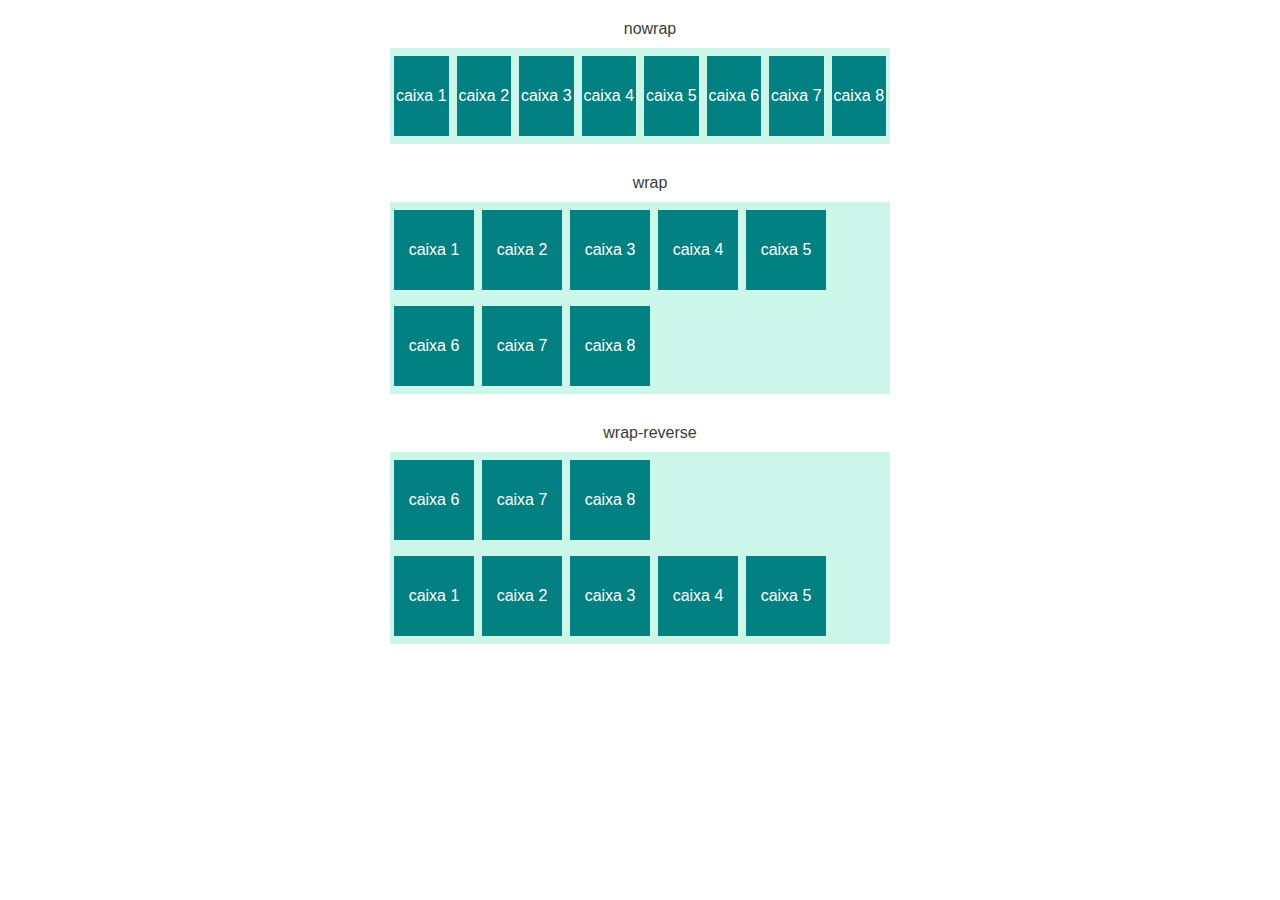
<file: examples-response/flex-wrap.html>
<!DOCTYPE html>
<html>
<head>
    <title>Flexbox</title>
    <link rel="stylesheet" type="text/css" href="estilo_flex-wrap.css">
</head>
<body>

    <h4>nowrap</h4>
    <div class="container nowrap">
        <div class="caixa_1">caixa 1</div>
        <div class="caixa_2">caixa 2</div>
        <div class="caixa_3">caixa 3</div>
        <div class="caixa_4">caixa 4</div>
        <div class="caixa_5">caixa 5</div>
        <div class="caixa_6">caixa 6</div>
        <div class="caixa_7">caixa 7</div>
        <div class="caixa_8">caixa 8</div>
    </div>
    <h4>wrap</h4>
    <div class="container wrap">
        <div class="caixa_1">caixa 1</div>
        <div class="caixa_2">caixa 2</div>
        <div class="caixa_3">caixa 3</div>
        <div class="caixa_4">caixa 4</div>
        <div class="caixa_5">caixa 5</div>
        <div class="caixa_6">caixa 6</div>
        <div class="caixa_7">caixa 7</div>
        <div class="caixa_8">caixa 8</div>
    </div>
    <h4>wrap-reverse</h4>
    <div class="container wrap-reverse">
        <div class="caixa_1">caixa 1</div>
        <div class="caixa_2">caixa 2</div>
        <div class="caixa_3">caixa 3</div>
        <div class="caixa_4">caixa 4</div>
        <div class="caixa_5">caixa 5</div>
        <div class="caixa_6">caixa 6</div>
        <div class="caixa_7">caixa 7</div>
        <div class="caixa_8">caixa 8</div>
    </div>

</body>
</html>
</file>
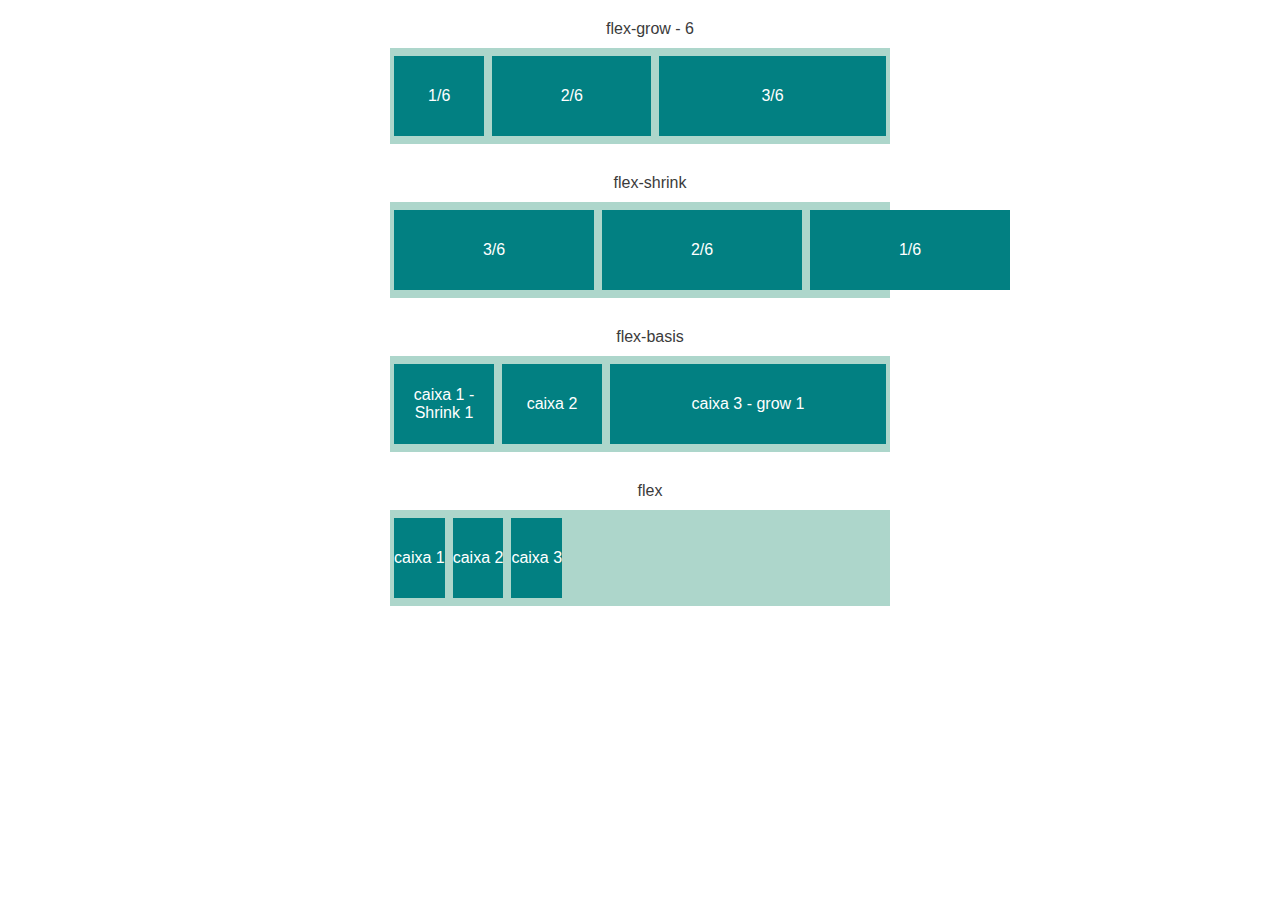
<file: examples-response/flex.html>
<!DOCTYPE html>
<html>
<head>
    <title>Flexbox</title>
    <link rel="stylesheet" type="text/css" href="estilo_flex.css">
</head>
<body>

    <h4>flex-grow - 6</h4>
    <div class="container flex-grow">
        <div class="caixa_1">1/6</div>
        <div class="caixa_2">2/6</div>
        <div class="caixa_3">3/6</div>
    </div>

    <h4>flex-shrink</h4>
    <div class="container flex-shrink">
        <div class="caixa_1">3/6</div>
        <div class="caixa_2">2/6</div>
        <div class="caixa_3">1/6</div>
    </div>


    <h4>flex-basis </h4>
    <div class="container flex-basis">
        <div class="caixa_1">caixa 1 - Shrink 1</div>
        <div class="caixa_2">caixa 2</div>
        <div class="caixa_3">caixa 3 - grow 1</div>
    </div>

    <h4>flex</h4>
    <div class="container flex">
        <div class="caixa_1">caixa 1</div>
        <div class="caixa_2">caixa 2</div>
        <div class="caixa_3">caixa 3</div>
    </div>
  
</body>
</html>
</file>
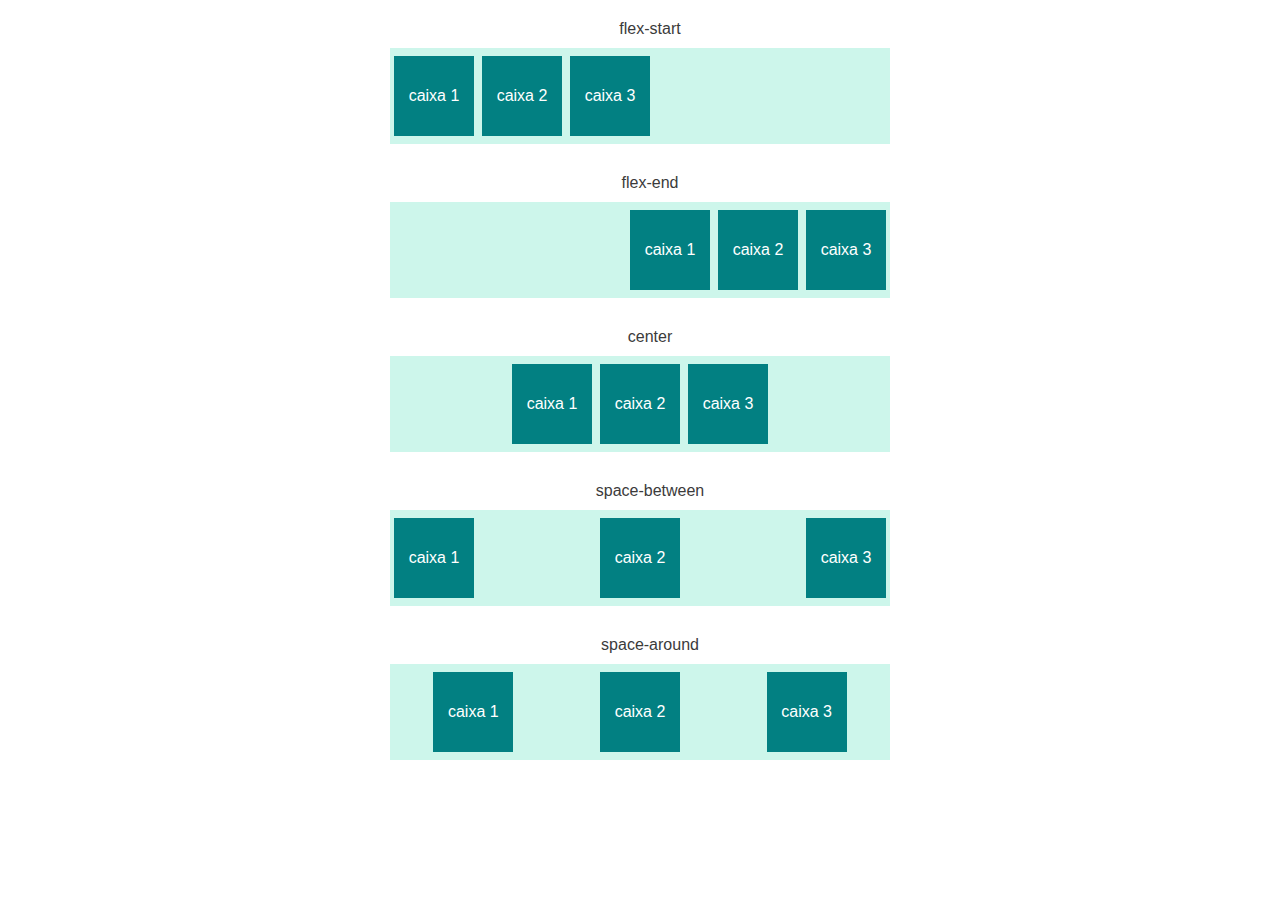
<file: examples-response/justify-content.html>
<!DOCTYPE html>
<html>
<head>
    <title>Flexbox</title>
    <link rel="stylesheet" type="text/css" href="estilo_justify-content.css">
</head>
<body>

    <h4>flex-start</h4>
    <div class="container flex-start">
        <div class="caixa_1">caixa 1</div>
        <div class="caixa_2">caixa 2</div>
        <div class="caixa_3">caixa 3</div>
    </div>
    <h4>flex-end</h4>
    <div class="container flex-end">
        <div class="caixa_1">caixa 1</div>
        <div class="caixa_2">caixa 2</div>
        <div class="caixa_3">caixa 3</div>
    </div>
    <h4>center</h4>
    <div class="container center">
        <div class="caixa_1">caixa 1</div>
        <div class="caixa_2">caixa 2</div>
        <div class="caixa_3">caixa 3</div>
    </div>
    <h4>space-between</h4>
    <div class="container space-between">
        <div class="caixa_1">caixa 1</div>
        <div class="caixa_2">caixa 2</div>
        <div class="caixa_3">caixa 3</div>
    </div>
    <h4>space-around</h4>
    <div class="container space-around">
        <div class="caixa_1">caixa 1</div>
        <div class="caixa_2">caixa 2</div>
        <div class="caixa_3">caixa 3</div>
    </div>

</body>
</html>
</file>
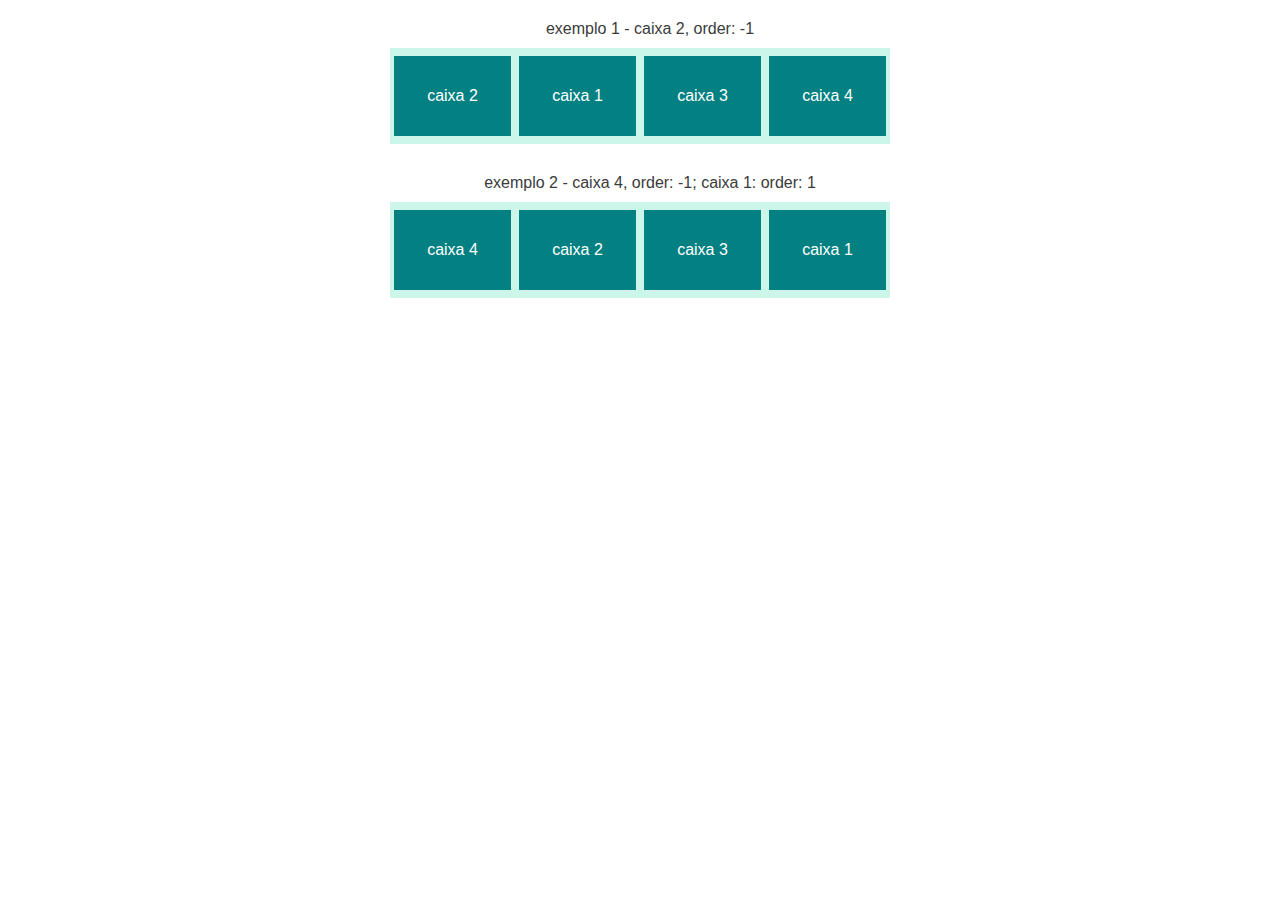
<file: examples-response/order.html>
<!DOCTYPE html>
<html>
<head>
	<title>Flexbox</title>
	<link rel="stylesheet" type="text/css" href="estilo_order.css">
</head>
<body>

	<h4>exemplo 1 - caixa 2, order: -1</h4>
	<div class="container row">
	    <div class="grow_1 order_1">caixa 1</div>
	    <div class="grow_1 order_2">caixa 2</div>
	    <div class="grow_1 order_3">caixa 3</div>
	    <div class="grow_1 order_4">caixa 4</div>
	</div>
	<h4>exemplo 2 -  caixa 4, order: -1; caixa 1: order: 1</h4>
	<div class="container row">
	    <div class="grow_1 order_01">caixa 1</div>
	    <div class="grow_1 order_02">caixa 2</div>
	    <div class="grow_1 order_03">caixa 3</div>
	    <div class="grow_1 order_04">caixa 4</div>
	</div>
</div>

</body>
</html>
</file>
<file: css/style.css>
body {
	background-color: #F2F5F7;
	font-family: 'Open Sans',Arial,sans-serif;
}

.container {
	width: 94%;
	margin: 0 auto;
}

.cabecalhoPrincipal {
	background-color: #00a680;
	padding: 20px 0;
}

.cabecalhoPrincipal-titulo {
	font-weight: bold;
	font-size: 2em;
	margin-bottom: 20px;
}

.cabecalhoPrincipal-titulo a {
	text-decoration: none;
	color: #fff;
}

.cabecalhoPrincipal-nav-link {
	padding: 10px;
	margin-bottom: 10px;
	color: #74757E;
	background-color: #FFF;
	text-decoration: none;
	transition: .5s;
	display: block;
}

.conteudoPrincipal {
	margin-top: 20px;
	margin-bottom: 20px;
}

.subtitulo {
	font-weight: bold;
	font-size: 28px;
	margin-bottom: 10px;
	text-align: center;
	padding: 10px;
	color: #74757E;
	background-color: #FFF;
}

.conteudoPrincipal-lugares-link {
	height: 130px;
	background-color: #FFF;
	text-align: center;
	margin: 1%;
	transition: .3s;
	box-shadow: 2px 2px 2px #CCC;
	position: relative;

}

.conteudoPrincipal-lugares-link a {
	text-decoration: none;
	color: #000;
	font-weight: bold;
	display: block;
	width: 100%;
	height: 100%;
	position: absolute;
	top: 0;
	left: 0;
}

.conteudoPrincipal-lugares-link:hover {
	box-shadow: 4px 4px 4px #CCC;
}

.conteudoPrincipal-lugares-link a:before {
	content: '';
	display: block;
	width: 50px;
	height: 50px;
	margin: 10px auto;
}

.conteudoPrincipal-lugares-link:nth-child(even) a:before {
	/*background: url(../img/background1.svg) no-repeat;	*/
}

.conteudoPrincipal-lugares-link:nth-child(odd) a:before {
	/*background: url(../img/background2.svg) no-repeat;*/
}


.rodapePrincipal {
	background-color: #2A343E;
	padding-top: 20px;
}

.rodapePrincipal .subtitulo {
	color: #FFF;
}

.rodapePrincipal-navMap-link {
	text-decoration: none;
	color: #FFF;
	margin-top: 10px;
}

.rodapePrincipal-navMap-link {
	font-size: .9em;
}

.navmap-list-title {
	font-weight: 700;
	font-size: 1.3em;
	margin: .9em 0;
	padding-left: .3em;
	padding-top: .2em;
	padding-bottom: .2em;
}

.navmap-list-title + .rodapePrincipal-navMap-link {
	margin-top: 0;
}

.navmap-list-title-bancoDeDados { color: #EC6E5A; border-left: 4px solid #EC6E5A; }
.navmap-list-title-framework { color: #AD85BF; border-left: 4px solid #AD85BF; }
.navmap-list-title-frontend { color: #5EC6F3; border-left: 4px solid #5EC6F3; }
.navmap-list-title-backend { color: #25D285; border-left: 4px solid #25D285; }

.rodapePrincipal-patrocinadores {
	margin-top: 30px;
	background: #F2F5F7;
	padding: 20px 0;
}

.rodapePrincipal-contatoForm {
	margin-top: 20px;
	text-align: center;
}

.rodapePrincipal-contatoForm label[for=email-contato] {
	font-weight: bold;
	font-size: 14px;
	color: #000;
	margin-bottom: 5px;
	display: block;
}

.rodapePrincipal-contatoForm-emailInput {
	border-top-left-radius: 5px;
	border-bottom-left-radius: 5px;
	padding: 10px;
}

.rodapePrincipal-contatoForm-submit {
	border-top-right-radius: 5px;
	border-bottom-right-radius: 5px;
	background-color: #4DBA7A;
	color: #FFF;
	cursor: pointer;
	
}

.rodapePrincipal-contatoForm-submit,
.rodapePrincipal-contatoForm-emailInput {
	outline: 0;
	border: 1px solid #4DBA7A;
	box-sizing: border-box;
	font-size: 16px;
}

.videoSobre {
	background-color: #00a680;
	padding: 25px 0;

}

.videoSobre-video {
	max-width: 100%;
}

.videoSobre .container {
	color: #FFF;
}

.videoSobre-sobre-title {
	font-size: 1.2em;
	font-weight: bolder;
}

.videoSobre-sobre {
	font-size: 1.3em;
	line-height: 2;
}

.sobre-jampa div.locais-turisticos {
	font-style: italic;
	font-size: 17px;
	
}


.videoSobre-button {
	border-radius: 8px;
	background-color: #ED9A4A;
	display: block;
	color: #FFF;
	border: none;
	height: 50px;
	font-size: .8em;
	outline: none;
}

.rodapePrincipal-contatoForm-legend {
	margin-bottom: 10px;
}

@media(min-width: 769px) {

	.container {
		width: 85%;	
	}

	.subtitulo {
		text-align: left;
	}

	.cabecalhoPrincipal-nav-link {
		border-radius: 5px;
		border: 1px solid #9799A6;
	}

	.cabecalhoPrincipal-nav-link:hover {
		color: #FFF;
		background-color: #ED9A4A;
	}

	.cabecalhoPrincipal-titulo {
		margin: 0;
	}

	.cabecalhoPrincipal-nav {
		width: auto;
	}

	.cabecalhoPrincipal-nav-link {
		width: auto;
		margin: 0 0 0 10px;
	}

	.rodapePrincipal-contatoForm {
		margin-top: 0;
		text-align: left;
	}

	.conteudoPrincipal-lugares-link:nth-child(3n) {
		margin-right: 0;
	}

	.conteudoPrincipal-lugares-link:nth-child(3n+1) {
		margin-left: 0;
	}

}

@media(min-width: 1000px) {
	.conteudoPrincipal-lugares-link {
		margin: 1.333%;
	}

	.conteudoPrincipal-lugares-link:nth-child(3n) {
		margin-right: 1.33%;
	}

	.conteudoPrincipal-lugares-link:nth-child(3n+1) {
		margin-left: 1.333%;
	}

	.conteudoPrincipal-lugares-link:nth-child(4n) {
		margin-right: 0;
	}

	.conteudoPrincipal-lugares-link:nth-child(4n+1) {
		margin-left: 0;
	}

	.videoSobre-sobre {
		margin-left: 1.5em;
	}

}

.background-praia{
	background: url(../img/praia.svg) no-repeat;
}
.background-diversao{
	background: url(../img/diversao.svg) no-repeat;
}
.background-natureza{
	background: url(../img/natureza.svg) no-repeat;	
}
.background-cultura{
	background: url(../img/cultura.svg) no-repeat;	
}
.background-culinaria{
	background: url(../img/comida.svg) no-repeat;	
}

.conteudoPrincipal-lugares a{
	color: #fff;
	font-family: "Lucida Sans Unicode", "Lucida Grande", sans-serif;
}

.conteudoPrincipal-lugares a:hover {
	font-size: 17px;
}

.cabecalhoPrincipal .container {
	
}


.rodapePrincipal-patrocinadores-list {
	margin-right: 5%;
}

.rodapePrincipal-contatoForm {
	width: 25%;
}

.rodapePrincipal-contatoForm-fieldset {
	display: flex;
}

.rodapePrincipal-navMap-list a {
	display: block;
	
}

.conteudoPrincipal-lugares-link {
	width: 23%;
	margin: 1%;
}

.conteudoPrincipal-lugares-link:nth-child(4n) {
	margin-right: 0;
}

.conteudoPrincipal-lugares-link:nth-child(4n+1) {
	margin-left: 0;
}




/*parte mobile*/
@media(max-width: 768px) {



	.conteudoPrincipal-lugares {
		flex-direction: column;
	}

	.conteudoPrincipal-lugares-link {
		width: 100%;
	}

	.rodapePrincipal-navMap-list {
		height: auto;
		align-items: center;
	}

	.rodapePrincipal-patrocinadores .container {
		flex-direction: column;
		align-items: center;
	}

	.rodapePrincipal-patrocinadores-list {
		margin: 0;
		width: 100%;
	}

	.rodapePrincipal-contatoForm {
		width: 100%;
	}

	.rodapePrincipal-contatoForm-fieldset {
		justify-content: center;
	}

	.cabecalhoPrincipal-nav-link-app {
		order: -1;
	}

	.videoSobre .container {
		flex-direction: column;
	}

	.videoSobre-video {
		margin: 0 auto;
	}
}
</file>
<file: css/flexbox-adapted.css>
/**
 * CABECALHO
 **/
.cabecalho {
	
}

.menu {

}

/**
 * CONTEUDO
 **/
.grade {

}

.sobre-jampa {

}

.sobre-jampa .locais-turisticos {

}

/**
 * RODAPE
 **/

 .mapa-do-site {

 }

 .mapa-do-site .coluna {

 }

.rodape {

}
</file>
<file: flexbox-car-game/game.css>
:root {
	--main-background-color:#9FA99F;
	--game-background-color:#777F7F;
	--car:;
}
* {
	margin:0;
	padding:0;
	border:0;
}
html, body {
	height: 100%;
	background-color: #c1c8d2;
	font-family: Courier New;
}
body {
	display:flex;
}

#code {
	display: flex;
	background:var(--main-background-color);
	flex-direction: column;
	width: 50%;
	background-color: #c1c8d2;
}

#intro {
	height: 200px;
}

#editor { 
	height:320px;
	margin:0 10px;
	border-radius: 4px 4px 0px 4px;
	box-shadow: 2px 2px 5px #7d7272;
}

#controls {
	height: 31px;
	display: flex;
	justify-content: flex-end;
	margin:0 10px;
	color:rgb(255, 255, 255);
	padding:5px;
}

#previous-level-button {
	width: 31px;
	height: 31px;
	line-height: 31px;
	text-align:center;
	border-radius: 0 0 0 4px;
	background: #4CAF50;
	margin-right: 2px;
	cursor: pointer;
	box-shadow: 2px 2px 5px #7d7272;
}
#next-level-button {
	width: 31px;
	height: 31px;
	line-height: 31px;
	text-align:center;
	border-radius: 0 0 4px 0;
	background: #4CAF50;
	margin-left: 2px;
	cursor: pointer;
	box-shadow: 2px 2px 5px #7d7272;
}
#current-level {
	width: 100px;
	line-height: 31px;
/* 	font-family: 'consolas'; */
	font-size: 14px;
	font-weight: bold;
	text-align:center;
	background: #284161;
	box-shadow: 2px 2px 5px #7d7272;
}
#current-level.success{
	background:green;
}
#current-level.error{
	background:red;
}


.modal {
  visibility: hidden;
  opacity: 0;
  transition: visibility 0s, opacity 0.5s linear;
  position:fixed;
  top:0;
  left:0;
  right:0;
  bottom:0;
  z-index:9;
}
.modal.visible {
  visibility: visible;
  opacity: 1;
}

#success-modal {
	display:flex;
	align-items:center;
	justify-content:center;
	background:rgba(0,0,0,0.8);
}

#success-modal .modal-content {
	width:30%;
	box-shadow: 1px 1px 1px solid black;
	background: white;
	border-radius: 5px;
	opacity:1;
	display:flex;
	flex-direction: column;
	align-items:center;
}

#success-modal #close-success-modal {
	cursor: pointer;
}

#estacionamento{
	/*border: double 40px #cccbcb;*/
    /*background-color: #000;*/
}

#game-container {
	flex:1;
	min-width:300px;
	min-height:300px;
	display:flex;
	justify-content: flex-start;
	flex-direction: column;
	/*background:var(--main-background-color);*/
}
#game {
	/*position:relative;*/
	/*background:var(--game-background-color);*/
	border-radius: 0 0 0 20px;
	transform: rotateX(0deg) rotateY(0deg) rotateZ(0deg);
	width: 50%;
	border: double 40px #cccbcb;
	background-color: #3c3c3c;
	box-sizing: border-box;
	box-shadow: 2px 2px 5px #7d7272;
}
.car {
	width: 20%;
	height: 20%;
	overflow: hidden;
}
.layer {
	position:absolute;
	display: flex;
	width:100%;
	height:100%;
}
.parking-lot {
	width: 20%;
	height: 20%;
	background: #4e4e0e;
}

.parking-lot .inside{
	width: 90%;
	margin: 0 auto;
	height: 95%;
	background: #3c3c3c;
}

#game-level{
	display:flex;
	font-family: Courier New;
	height:5%;
	padding:5px 5px 5px 0px;
	font-size:15px;
}

#game-level-label{
	background-color:#272d69;
	display:flex;
	align-items:center;
	padding:10px;
	color:#fff;
	box-shadow: 2px 2px 5px #7d7272;
}
#game-level-result{
	display:flex;
	align-items:center;
	background-color:#4CAF50;
	color:#fff;
	padding:10px;
	margin-left:3px;
	box-shadow: 2px 2px 5px #7d7272;
}





.car.yellow svg {
	fill:yellow;
}
.car.blue svg {
	fill: blue;
}
.car.green svg {
	fill:green;
}
.car.pink svg {
	fill:pink;
}

.parking-lot.yellow{
	background: yellow;
}
.parking-lot.blue{
	background: blue;
}
.parking-lot.green{
	background: green;
}
.parking-lot.pink{
	background: pink;
}

#header{
	margin-top:5px;
	width:99%;
}

#header #title{
	color:#fff;
	font-size: 23px;
	font-weight:bold;
	font-family: cursive;
	background-color: #4CAF50;
	box-shadow: 2px 2px 5px #7d7272;
	padding:10px
}
#header #title h2{
	text-shadow: #7d7272 0.1em 0.1em 0.1em;
	text-align:center
}

#header #header-descrption{
	padding:15px;
	font-family: cursive;
	font-size:14px;
}
.text-detach{
	font-weight:bold;
	color:#284161;
	background-color: #efefef;
	padding:0px 6px 0px 6px;
}
#flexbox-list{
	display:flex;
	align-content: center;
	justify-content: space-around;
}
#flexbox-list-1{
	width:43%;
}
#flexbox-list-2{
	width:43%
}
.flexbox-list-list{
	font-size: 12px;
	background:#a3b2c5;
}

#submit-submit{
	display:flex;
	justify-content:flex-end;
	margin:0 5px;
}

#submit {
	background:#4CAF50;
	box-shadow: 2px 2px 5px #7d7272;
	padding:5px;
	text-align:center;
	font-size:20px;
	width:30%;
	font-weight:bold;
	align-self:center;
	color:#ffffff;
	cursor: pointer;
	margin: 5px;
}

#submit.shake {
  animation: shake 0.82s cubic-bezier(.36,.07,.19,.97) both;
  transform: translate3d(0, 0, 0);
  backface-visibility: hidden;
  perspective: 1000px;
}

@keyframes shake {
  10%, 90% { transform: translate3d(-1px, 0, 0); }
  20%, 80% { transform: translate3d(2px, 0, 0); }
  30%, 50%, 70% { transform: translate3d(-4px, 0, 0); }
  40%, 60% { transform: translate3d(4px, 0, 0); }
}
</file>
<file: examples-response/estilo_align-content.css>
.container {
    display: flex;
    background-color: #cdf6eb;
    margin: 10px auto 30px;
    max-width: 500px;
    height: 300px;
    font-family: sans-serif;
    flex-wrap: wrap;
}
.stretch {
     align-content: stretch;
}
.flex-start {
     align-content: flex-start;
}
.flex-end {
     align-content: flex-end;
}
.center {
     align-content: center;
}
.space-between {
     align-content: space-between;
}
.space-around {
     align-content: space-around;
}
.container div {
    background: #028082;     
    margin: 8px 4px;
    font-size: 1em;
    color: #fff;
}
h4 {
    margin: 20px 0 0 20px;    
    font-family: sans-serif;    
    font-weight: normal;
    font-size: 1em;
    color: #3b3b3b;
    text-align: center;
}
</file>
<file: examples-response/estilo_align-items.css>
.container {
    display: flex;
    background-color: #cdf6eb;
    margin: 10px auto 30px;
    max-width: 400px;
    font-family: sans-serif;
}
.stretch {
     align-items: stretch;
}
.flex-start {
     align-items: flex-start;
}
.flex-end {
     align-items: flex-end;
}
.center {
     align-items: center;
}
.baseline {
     align-items: baseline;
}
.container div {
    background: #028082;     
    margin: 8px 4px;
    width: 80px;
    font-size: 1em;
    color: #fff;
    flex: 1;
    /* as proriedades a partir daqui alinham o texto no centro */
    display: flex;
    text-align: center;
    justify-content: center;
    align-items: center;
}
h4 {
    margin: 20px 0 0 20px;    
    font-family: sans-serif;    
    font-weight: normal;
    font-size: 1em;
    color: #3b3b3b;
    text-align: center;
}
</file>
<file: examples-response/estilo_align-self.css>
.container1, .container2 {
    display: flex;
    background-color: #cdf6eb;
    margin: 10px auto 30px;
    max-width: 400px;    
    font-family: sans-serif;
}
.container1 {
    height: 100px;
}
.stretch {
     align-self: stretch;
}
.flex-start {
     align-self: flex-start;
}
.flex-end {
     align-self: flex-end;
}
.center {
     align-self: center;
}
.baseline {
     align-self: baseline;
}
.align-items_flex-end {
     align-items: flex-end;
}
.column {
     flex-direction: column;
}
.container1 div, .container2 div {
    background: #028082;     
    margin: 4px;
    font-size: 1em;
    color: #fff;
}
h4 {
    margin: 20px 0 0 20px;    
    font-family: sans-serif;    
    font-weight: normal;
    font-size: 1em;
    color: #3b3b3b;
    text-align: center;
}
</file>
<file: examples-response/estilo_display.css>
/**
 * ESTILO FLEXBOX
 **/
.container {
	-display: flex; /* ou inline-flex */
}

/**
 * ESTILO PADRAO
 **/

.container {
    background-color: #cdf6eb;
    margin: 20px auto;
    max-width: 500px;
    font-family: sans-serif;
}
.container div {
    background: #028082;     
    margin: 8px 4px;
    font-size: 1em;
    color: #fff;
}
</file>
<file: examples-response/estilo_flex-direction.css>
.container {
    display: flex;
    background-color: #cdf6eb;
    margin: 10px auto 30px;
    max-width: 500px;
    font-family: sans-serif;
}
.row {
     flex-direction: row;
}
.row-reverse {
     flex-direction: row-reverse;
}
.column {
     flex-direction: column;
}
.column-reverse {
     flex-direction: column-reverse;
}
.container div {
    background: #028082; 
    height: 80px;
    font-size: 1em;
    color: #fff;
    /* as proriedades a partir daqui alinham o texto no centro */
    display: flex;
    text-align: center;
    justify-content: center;
    align-items: center;
}
.row div, .row-reverse div {       
    margin: 8px 4px;
    width: 80px;
}
.column div, .column-reverse div {       
    margin: 8px;
}
h4 {
    margin: 20px 0 0 20px;    
    font-family: sans-serif;    
    font-weight: normal;
    font-size: 1em;
    color: #3b3b3b;
    text-align: center;
}
</file>
<file: examples-response/estilo_flex-wrap.css>
.container {
    display: flex;
    background-color: #cdf6eb;
    margin: 10px auto 30px;
    max-width: 500px;
    font-family: sans-serif;
}
.nowrap {
     flex-wrap: nowrap;
}
.wrap {
     flex-wrap: wrap;
}
.wrap-reverse {
     flex-wrap: wrap-reverse;
}
.container div {
    background: #028082;      
    margin: 8px 4px;
    width: 80px; 
    height: 80px;
    font-size: 1em;
    color: #fff;
    /* as proriedades a partir daqui alinham o texto no centro */
    display: flex;
    text-align: center;
    justify-content: center;
    align-items: center;
}
h4 {
    margin: 20px 0 0 20px;    
    font-family: sans-serif;    
    font-weight: normal;
    font-size: 1em;
    color: #3b3b3b;
    text-align: center;
}
</file>
<file: examples-response/estilo_flex.css>
.flex-grow .caixa_1 {
    flex-grow:1;
}

.flex-grow .caixa_2 {
    flex-grow:2;
}

.flex-grow .caixa_3 {
    flex-grow:3;
}



.flex-shrink .caixa_1 {
    width:200px;
    flex-shrink:0;
}

.flex-shrink .caixa_2 {
    width:200px;
    flex-shrink:0;
}

.flex-shrink .caixa_3 {
    width:200px;
    flex-shrink:0;
}


.flex-basis .caixa_1 {
    flex-basis:100px;
    flex-shrink: 1;
    flex-grow: 0;
}

.flex-basis .caixa_2 {
    flex-basis:100px;
    flex-shrink: 0;
    flex-grow: 0;
}

.flex-basis .caixa_3 {
    flex-basis:100px;
    flex-shrink: 0;
    flex-grow: 1;
}

.container {
    display: flex;
    background-color: #add6cb;
    margin: 10px auto 30px;
    max-width: 500px;
    font-family: sans-serif;
}



.container div {
    background: #028082;     
    margin: 8px 4px;
    height: 80px;
    font-size: 1em;
    color: #fff;
    /* as proriedades a partir daqui alinham o texto no centro */
    display: flex;
    text-align: center;
    justify-content: center;
    align-items: center;
}
h4 {
    margin: 20px 0 0 20px;    
    font-family: sans-serif;    
    font-weight: normal;
    font-size: 1em;
    color: #3b3b3b;
    text-align: center;
}
</file>
<file: examples-response/estilo_justify-content.css>
.container {
    display: flex;
    background-color: #cdf6eb;
    margin: 10px auto 30px;
    max-width: 500px;
    font-family: sans-serif;
}
.flex-start {
     justify-content: flex-start;
}
.flex-end {
     justify-content: flex-end;
}
.center {
     justify-content: center;
}
.space-between {
     justify-content: space-between;
}
.space-around {
     justify-content: space-around;
}
.container div {
    background: #028082;     
    margin: 8px 4px;
    height: 80px;
    width: 80px;
    font-size: 1em;
    color: #fff;
    /* as proriedades a partir daqui alinham o texto no centro */
    display: flex;
    text-align: center;
    justify-content: center;
    align-items: center;
}
h4 {
    margin: 20px 0 0 20px;    
    font-family: sans-serif;    
    font-weight: normal;
    font-size: 1em;
    color: #3b3b3b;
    text-align: center;
}
</file>
<file: examples-response/estilo_order.css>
.container {
    display: flex;
    background-color: #cdf6eb;
    margin: 10px auto 30px;
    max-width: 500px;
    font-family: sans-serif;
    flex-wrap; wrap;
}

.order_1{
        
}
.order_2{
    order: -1;
}

.order_04{
    order: -1;
}
.order_01{
    order: 1;
}


.grow_1 {
   flex-grow: 1
}
.column {
    flex-direction: column;
}
.container div {
    background: #028082; 
    height: 80px;
    font-size: 1em;
    color: #fff;
    /* as proriedades a partir daqui alinham o texto no centro */
    display: flex;
    text-align: center;
    justify-content: center;
    align-items: center;
}
.row div {       
    margin: 8px 4px;
    width: 80px;
}
.column div {       
    margin: 8px;
}
h4 {
    margin: 20px 0 0 20px;
    padding: 0 2%;    
    font-family: sans-serif;    
    font-weight: normal;
    font-size: 1em;
    color: #3b3b3b;
    text-align: center;
}
</file>
